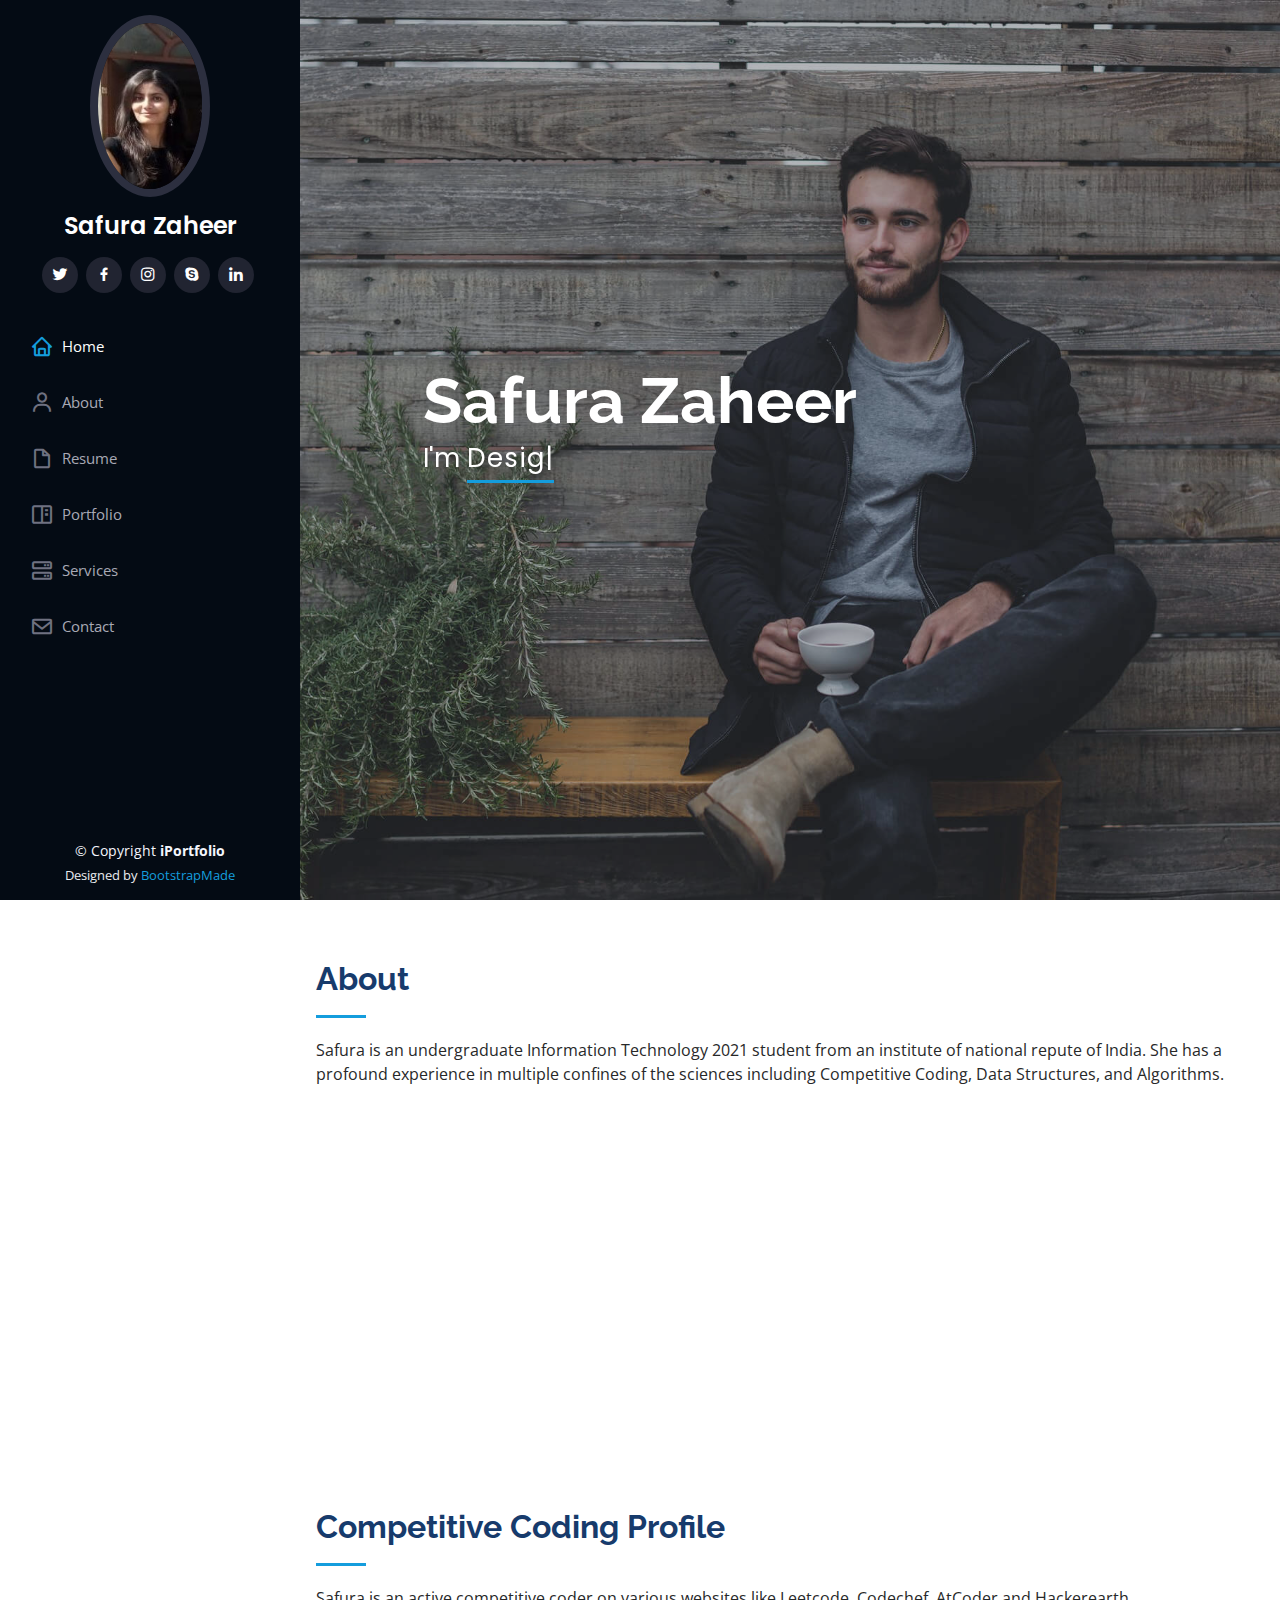
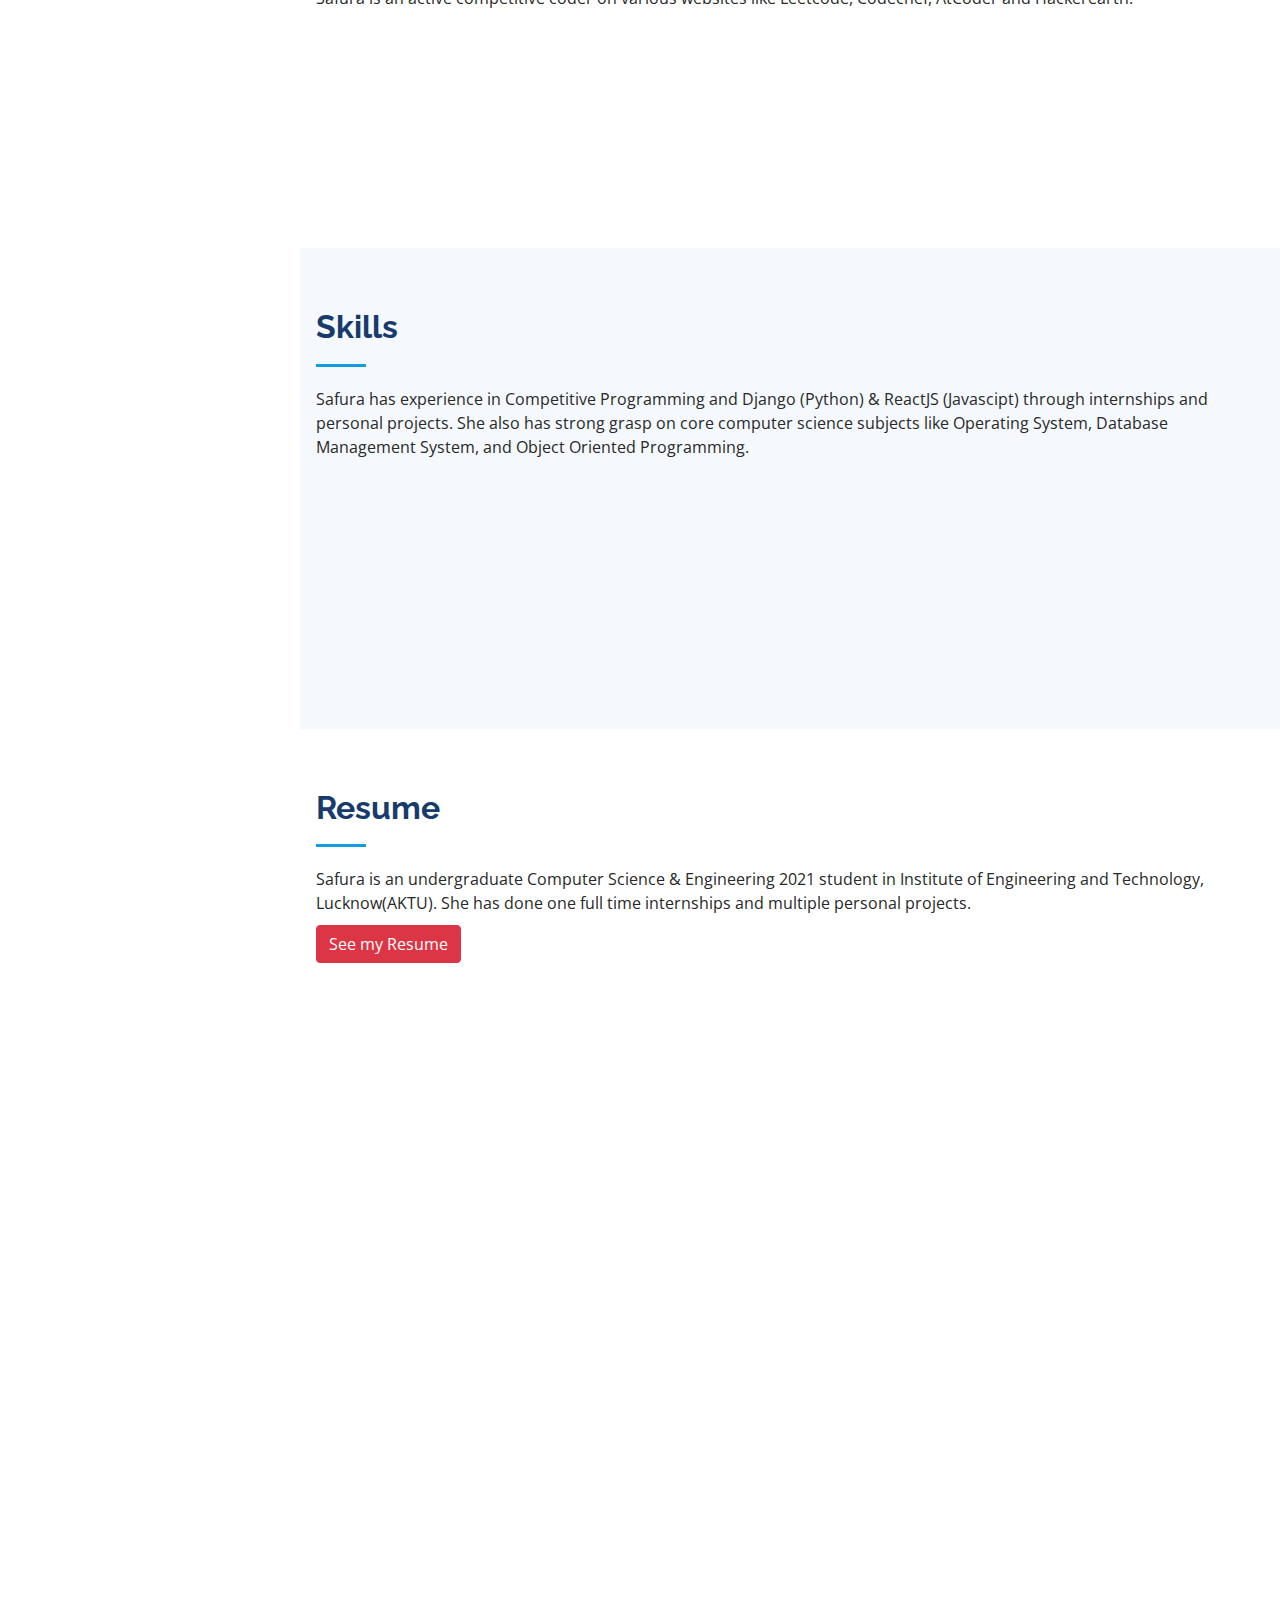
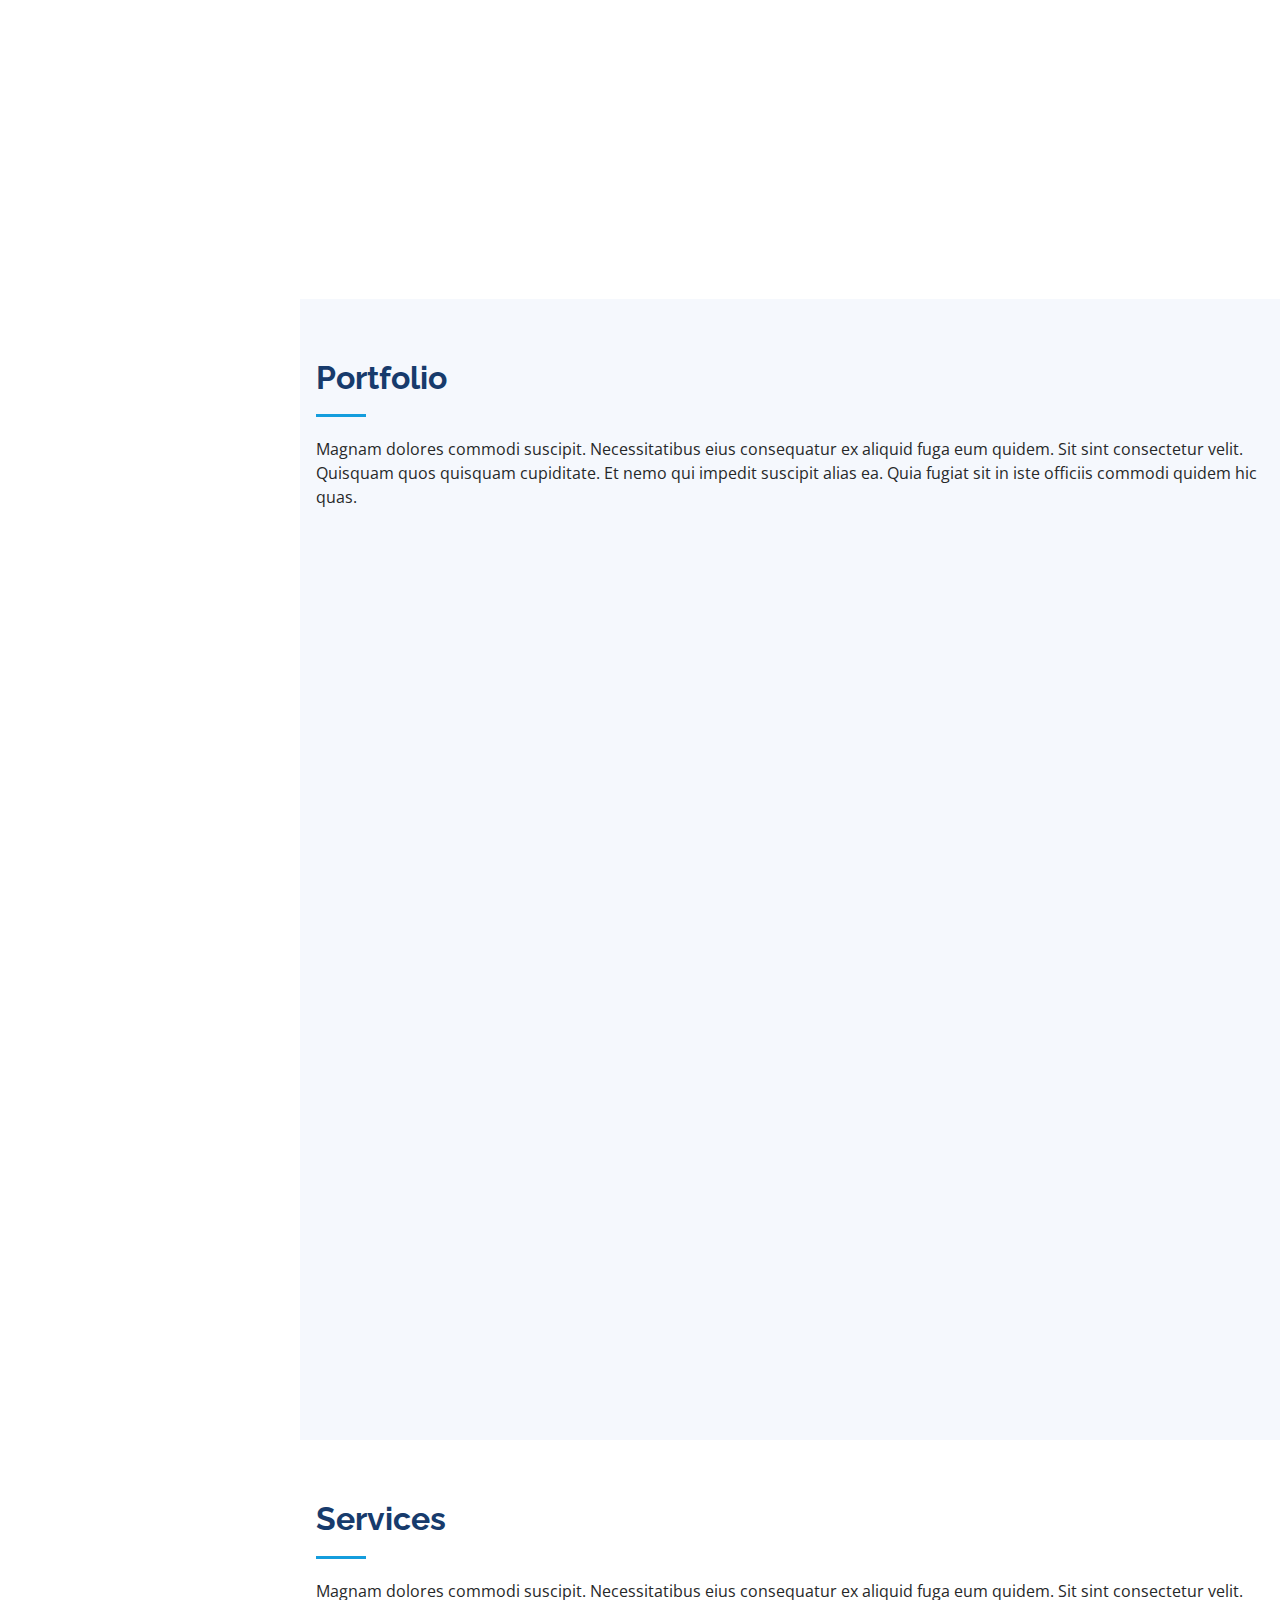
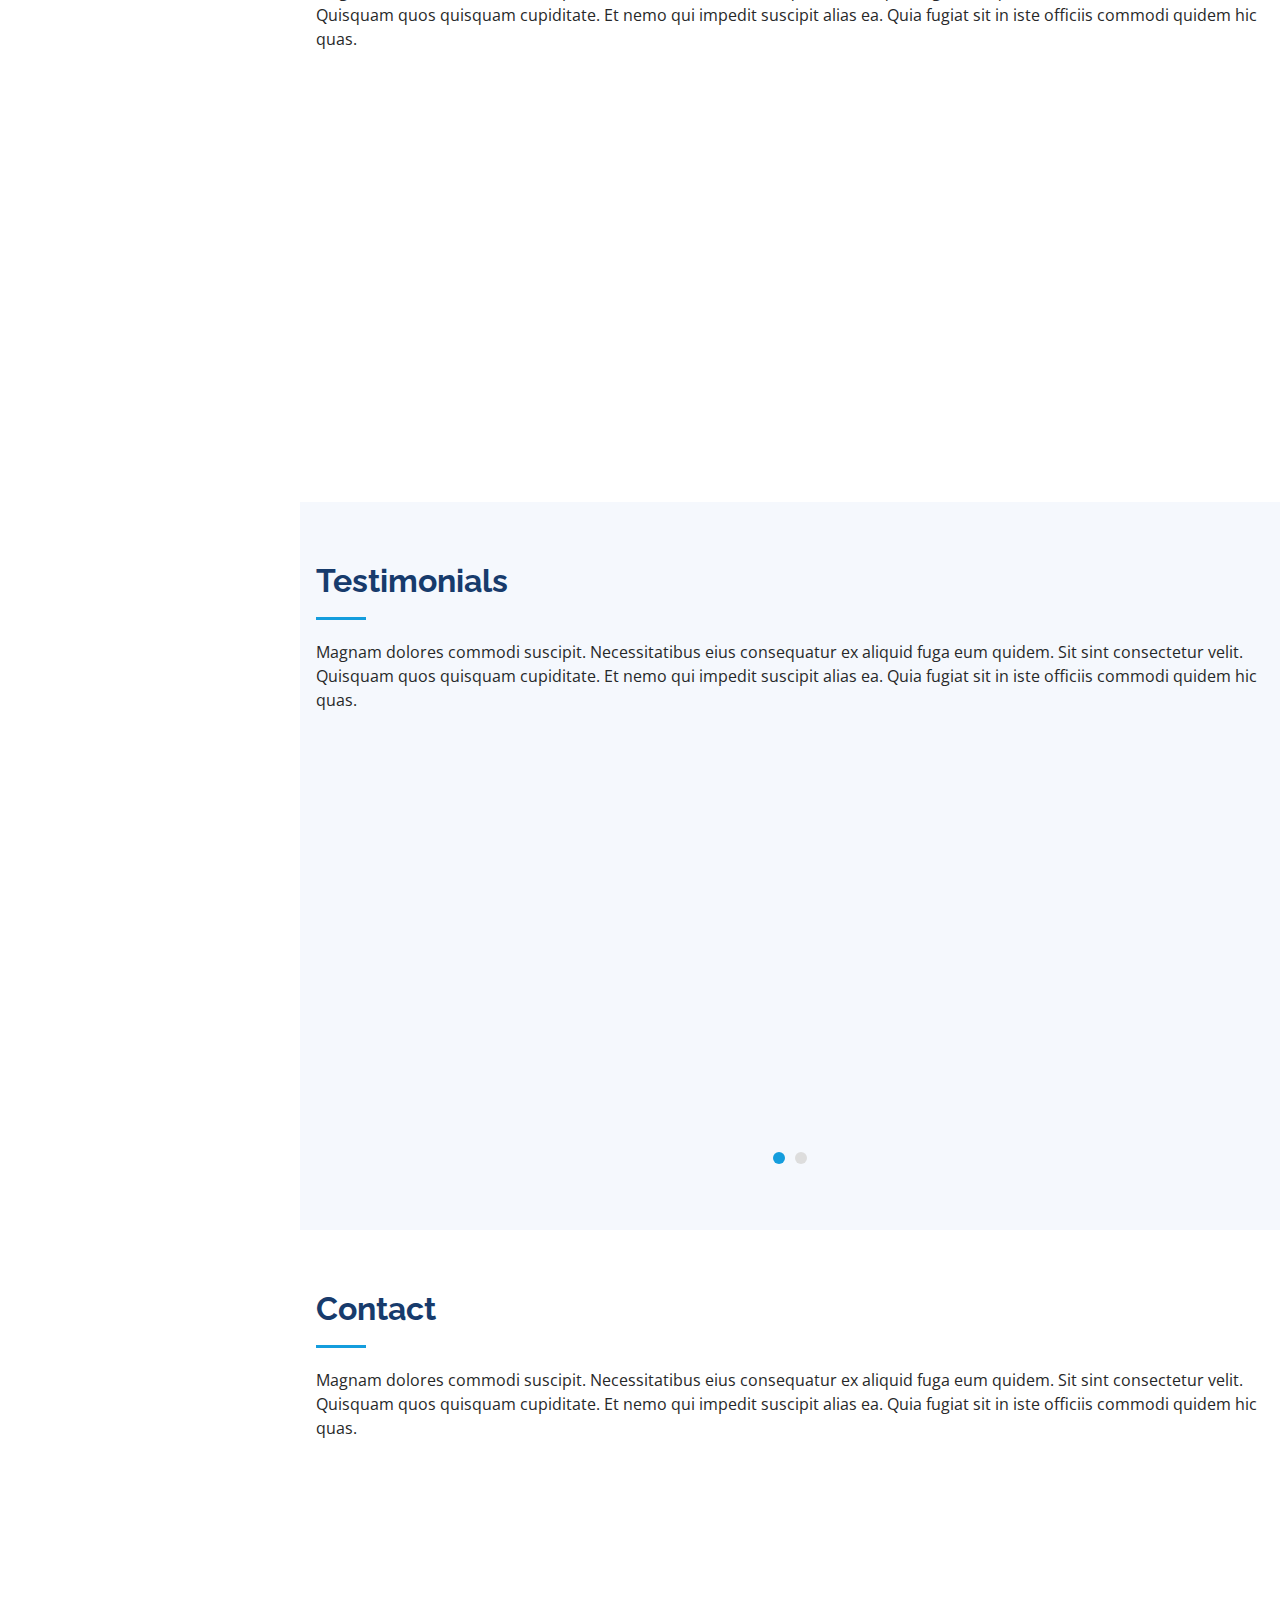
<file: index.html>
<!DOCTYPE html>
<html lang="en">
  <head>
    <meta charset="utf-8" />
    <meta content="width=device-width, initial-scale=1.0" name="viewport" />

    <title>Safura Zaheer</title>
    <meta content="" name="description" />
    <meta content="" name="keywords" />

    <!-- Favicons -->
    <link href="assets/img/favicon.png" rel="icon" />
    <link href="assets/img/apple-touch-icon.png" rel="apple-touch-icon" />

    <!-- Google Fonts -->
    <link
      href="https://fonts.googleapis.com/css?family=Open+Sans:300,300i,400,400i,600,600i,700,700i|Raleway:300,300i,400,400i,500,500i,600,600i,700,700i|Poppins:300,300i,400,400i,500,500i,600,600i,700,700i"
      rel="stylesheet"
    />

    <!-- Vendor CSS Files -->
    <link
      href="assets/vendor/bootstrap/css/bootstrap.min.css"
      rel="stylesheet"
    />
    <link href="assets/vendor/icofont/icofont.min.css" rel="stylesheet" />
    <link href="assets/vendor/boxicons/css/boxicons.min.css" rel="stylesheet" />
    <link href="assets/vendor/venobox/venobox.css" rel="stylesheet" />
    <link
      href="assets/vendor/owl.carousel/assets/owl.carousel.min.css"
      rel="stylesheet"
    />
    <link href="assets/vendor/aos/aos.css" rel="stylesheet" />

    <!-- Template Main CSS File -->
    <link href="assets/css/style.css" rel="stylesheet" />

    <!-- =======================================================
  * Template Name: iPortfolio - v2.0.0
  * Template URL: https://bootstrapmade.com/iportfolio-bootstrap-portfolio-websites-template/
  * Author: BootstrapMade.com
  * License: https://bootstrapmade.com/license/
  ======================================================== -->
  </head>

  <body>
    <!-- ======= Mobile nav toggle button ======= -->
    <button type="button" class="mobile-nav-toggle d-xl-none">
      <i class="icofont-navigation-menu"></i>
    </button>

    <!-- ======= Header ======= -->
    <header id="header">
      <div class="d-flex flex-column">
        <div class="profile">
          <img
            src="assets/img/pic.jpg"
            alt=""
            class="img-fluid rounded-circle"
          />
          <h1 class="text-light"><a href="index.html">Safura Zaheer</a></h1>
          <div class="social-links mt-3 text-center">
            <a href="#" class="twitter"><i class="bx bxl-twitter"></i></a>
            <a href="#" class="facebook"><i class="bx bxl-facebook"></i></a>
            <a href="#" class="instagram"><i class="bx bxl-instagram"></i></a>
            <a href="#" class="google-plus"><i class="bx bxl-skype"></i></a>
            <a href="#" class="linkedin"><i class="bx bxl-linkedin"></i></a>
          </div>
        </div>

        <nav class="nav-menu">
          <ul>
            <li class="active">
              <a href="index.html"
                ><i class="bx bx-home"></i> <span>Home</span></a
              >
            </li>
            <li>
              <a href="#about"><i class="bx bx-user"></i> <span>About</span></a>
            </li>
            <li>
              <a href="#resume"
                ><i class="bx bx-file-blank"></i> <span>Resume</span></a
              >
            </li>
            <li>
              <a href="#portfolio"
                ><i class="bx bx-book-content"></i> Portfolio</a
              >
            </li>
            <li>
              <a href="#services"><i class="bx bx-server"></i> Services</a>
            </li>
            <li>
              <a href="#contact"><i class="bx bx-envelope"></i> Contact</a>
            </li>
          </ul>
        </nav>
        <!-- .nav-menu -->
        <button type="button" class="mobile-nav-toggle d-xl-none">
          <i class="icofont-navigation-menu"></i>
        </button>
      </div>
    </header>
    <!-- End Header -->

    <!-- ======= Hero Section ======= -->
    <section
      id="hero"
      class="d-flex flex-column justify-content-center align-items-center"
    >
      <div class="hero-container" data-aos="fade-in">
        <h1>Safura Zaheer</h1>
        <p>
          I'm
          <span
            class="typed"
            data-typed-items="Designer, Developer, Freelancer, Photographer"
          ></span>
        </p>
      </div>
    </section>
    <!-- End Hero -->

    <main id="main">
      <!-- ======= About Section ======= -->
      <section id="about" class="about">
        <div class="container">
          <div class="section-title">
            <h2>About</h2>
            <p>
              Safura is an undergraduate Information Technology 2021 student
              from an institute of national repute of India. She has a profound
              experience in multiple confines of the sciences including
              Competitive Coding, Data Structures, and Algorithms.
            </p>
          </div>

          <div class="row">
            <div class="col-lg-4" data-aos="fade-right">
              <img src="assets/img/pic.jpg" class="img-fluid" alt="" />
            </div>
            <div class="col-lg-8 pt-4 pt-lg-0 content" data-aos="fade-left">
              <h3>Competitive Programmer & Full Stack Developer</h3>
              <p class="font-italic"></p>
              <div class="row">
                <div class="col-lg-6">
                  <ul>
                    <li>
                      <i class="icofont-rounded-right"></i>
                      <strong>Birthday:</strong> 1 October 1998
                    </li>
                    <li>
                      <i class="icofont-rounded-right"></i>
                      <strong>Website:</strong> safurazaheer.xyz
                    </li>
                    <li>
                      <i class="icofont-rounded-right"></i>
                      <strong>Phone:</strong> (+91)6394972862
                    </li>
                    <li>
                      <i class="icofont-rounded-right"></i>
                      <strong>City:</strong> City : Lucknow, India
                    </li>
                  </ul>
                </div>
                <div class="col-lg-6">
                  <ul>
                    <li>
                      <i class="icofont-rounded-right"></i>
                      <strong>Age:</strong> 21
                    </li>
                    <li>
                      <i class="icofont-rounded-right"></i>
                      <strong>Degree:</strong> Bachelors
                    </li>
                    <li>
                      <i class="icofont-rounded-right"></i>
                      <strong>Email:</strong> safurazaheer@gmail.com
                    </li>
                    <li>
                      <i class="icofont-rounded-right"></i>
                      <strong>Freelance:</strong> Available
                    </li>
                  </ul>
                </div>
              </div>
              <p>
                Safura has been programming extensively in C++ & Python at
                industry levels and have worked on Django, REST API, Python, and
                Scraping. She has done one full-time highly impactful
                internships supporting the same.
              </p>
            </div>
          </div>
        </div>
      </section>
      <!-- End About Section -->

      <!-- ======= Facts Section ======= -->
      <section id="facts" class="facts">
        <div class="container">
          <div class="section-title">
            <h2>Competitive Coding Profile</h2>
            <p>
              Safura is an active competitive coder on various websites like
              Leetcode, Codechef, AtCoder and Hackerearth.
            </p>
          </div>

          <div class="row no-gutters">
            <div
              class="col-lg-3 col-md-6 d-md-flex align-items-md-stretch"
              data-aos="fade-up"
            >
              <div class="count-box">
                <i class="icofont-simple-smile"></i>
                <span data-toggle="counter-up">1698</span>
                <p><strong>Max Rating</strong><a href="">Visit Profile</a></p>
              </div>
            </div>

            <div
              class="col-lg-3 col-md-6 d-md-flex align-items-md-stretch"
              data-aos="fade-up"
              data-aos-delay="100"
            >
              <div class="count-box">
                <i class="icofont-document-folder"></i>
                <span data-toggle="counter-up">1545</span>
                <p><strong>Max Rating</strong><a href="">Visit Profile</a></p>
              </div>
            </div>
          </div>
        </div>
      </section>
      <!-- End Facts Section -->

      <!-- ======= Skills Section ======= -->
      <section id="skills" class="skills section-bg">
        <div class="container">
          <div class="section-title">
            <h2>Skills</h2>
            <p>
              Safura has experience in Competitive Programming and Django
              (Python) & ReactJS (Javascipt) through internships and personal
              projects. She also has strong grasp on core computer science
              subjects like Operating System, Database Management System, and
              Object Oriented Programming.
            </p>
          </div>

          <div class="row skills-content">
            <div class="col-lg-6" data-aos="fade-up">
              <div class="progress">
                <span class="skill"
                  >Data Structures and Algorithms<i class="val">90%</i></span
                >
                <div class="progress-bar-wrap">
                  <div
                    class="progress-bar"
                    role="progressbar"
                    aria-valuenow="100"
                    aria-valuemin="0"
                    aria-valuemax="100"
                  ></div>
                </div>
              </div>

              <div class="progress">
                <span class="skill">C++ <i class="val">90%</i></span>
                <div class="progress-bar-wrap">
                  <div
                    class="progress-bar"
                    role="progressbar"
                    aria-valuenow="90"
                    aria-valuemin="0"
                    aria-valuemax="100"
                  ></div>
                </div>
              </div>

              <div class="progress">
                <span class="skill">Django <i class="val">50%</i></span>
                <div class="progress-bar-wrap">
                  <div
                    class="progress-bar"
                    role="progressbar"
                    aria-valuenow="75"
                    aria-valuemin="0"
                    aria-valuemax="100"
                  ></div>
                </div>
              </div>
            </div>

            <div class="col-lg-6" data-aos="fade-up" data-aos-delay="100">
              <div class="progress">
                <span class="skill"
                  >Web Scraping and Crawling <i class="val">40%</i></span
                >
                <div class="progress-bar-wrap">
                  <div
                    class="progress-bar"
                    role="progressbar"
                    aria-valuenow="80"
                    aria-valuemin="0"
                    aria-valuemax="100"
                  ></div>
                </div>
              </div>

              <div class="progress">
                <span class="skill">Git <i class="val">30%</i></span>
                <div class="progress-bar-wrap">
                  <div
                    class="progress-bar"
                    role="progressbar"
                    aria-valuenow="90"
                    aria-valuemin="0"
                    aria-valuemax="100"
                  ></div>
                </div>
              </div>

              <div class="progress">
                <span class="skill">Node js<i class="val">10%</i></span>
                <div class="progress-bar-wrap">
                  <div
                    class="progress-bar"
                    role="progressbar"
                    aria-valuenow="55"
                    aria-valuemin="0"
                    aria-valuemax="100"
                  ></div>
                </div>
              </div>
            </div>
          </div>
        </div>
      </section>
      <!-- End Skills Section -->

      <!-- ======= Resume Section ======= -->
      <section id="resume" class="resume">
        <div class="container">
          <div class="section-title">
            <h2>Resume</h2>
            <p>
              Safura is an undergraduate Computer Science & Engineering 2021
              student in Institute of Engineering and Technology, Lucknow(AKTU).
              She has done one full time internships and multiple personal
              projects.
            </p><p>
              <a class="btn btn-danger" href="cv.pdf" role="button" target="_blank" style="margin-right:10%;margin-top: 10px;">See my Resume</a>
            </p>

          </div>

          <div class="row">
            <div class="col-lg-6" data-aos="fade-up">
              <h3 class="resume-title">Sumary</h3>
              <div class="resume-item pb-0">
                <h4>Safura Zaheer</h4>
                <p>
                  <em
                    >Innovative and deadline-driven Graphic Designer with 3+
                    years of experience designing and developing user-centered
                    digital/print marketing material from initial concept to
                    final, polished deliverable.</em
                  >
                </p>
                <ul>
                  <li>Portland par 127,Orlando, FL</li>
                  <li>(123) 456-7891</li>
                  <li>alice.barkley@example.com</li>
                </ul>
              </div>

              <h3 class="resume-title">Education</h3>
              <div class="resume-item">
                <h4>Master of Fine Arts &amp; Graphic Design</h4>
                <h5>2015 - 2016</h5>
                <p><em>Rochester Institute of Technology, Rochester, NY</em></p>
                <p>
                  Qui deserunt veniam. Et sed aliquam labore tempore sed
                  quisquam iusto autem sit. Ea vero voluptatum qui ut
                  dignissimos deleniti nerada porti sand markend
                </p>
              </div>
              <div class="resume-item">
                <h4>Bachelor of Fine Arts &amp; Graphic Design</h4>
                <h5>2010 - 2014</h5>
                <p><em>Rochester Institute of Technology, Rochester, NY</em></p>
                <p>
                  Quia nobis sequi est occaecati aut. Repudiandae et iusto quae
                  reiciendis et quis Eius vel ratione eius unde vitae rerum
                  voluptates asperiores voluptatem Earum molestiae consequatur
                  neque etlon sader mart dila
                </p>
              </div>
            </div>
            <div class="col-lg-6" data-aos="fade-up" data-aos-delay="100">
              <h3 class="resume-title">Professional Experience</h3>
              <div class="resume-item">
                <h4>Senior graphic design specialist</h4>
                <h5>2019 - Present</h5>
                <p><em>Experion, New York, NY </em></p>
                <ul>
                  <li>
                    Lead in the design, development, and implementation of the
                    graphic, layout, and production communication materials
                  </li>
                  <li>
                    Delegate tasks to the 7 members of the design team and
                    provide counsel on all aspects of the project.
                  </li>
                  <li>
                    Supervise the assessment of all graphic materials in order
                    to ensure quality and accuracy of the design
                  </li>
                  <li>
                    Oversee the efficient use of production project budgets
                    ranging from $2,000 - $25,000
                  </li>
                </ul>
              </div>
              <div class="resume-item">
                <h4>Graphic design specialist</h4>
                <h5>2017 - 2018</h5>
                <p><em>Stepping Stone Advertising, New York, NY</em></p>
                <ul>
                  <li>
                    Developed numerous marketing programs (logos,
                    brochures,infographics, presentations, and advertisements).
                  </li>
                  <li>
                    Managed up to 5 projects or tasks at a given time while
                    under pressure
                  </li>
                  <li>
                    Recommended and consulted with clients on the most
                    appropriate graphic design
                  </li>
                  <li>
                    Created 4+ design presentations and proposals a month for
                    clients and account managers
                  </li>
                </ul>
              </div>
            </div>
          </div>
        </div>
      </section>
      <!-- End Resume Section -->

      <!-- ======= Portfolio Section ======= -->
      <section id="portfolio" class="portfolio section-bg">
        <div class="container">
          <div class="section-title">
            <h2>Portfolio</h2>
            <p>
              Magnam dolores commodi suscipit. Necessitatibus eius consequatur
              ex aliquid fuga eum quidem. Sit sint consectetur velit. Quisquam
              quos quisquam cupiditate. Et nemo qui impedit suscipit alias ea.
              Quia fugiat sit in iste officiis commodi quidem hic quas.
            </p>
          </div>

          <div class="row" data-aos="fade-up">
            <div class="col-lg-12 d-flex justify-content-center">
              <ul id="portfolio-flters">
                <li data-filter="*" class="filter-active">All</li>
                <li data-filter=".filter-app">App</li>
                <li data-filter=".filter-card">Card</li>
                <li data-filter=".filter-web">Web</li>
              </ul>
            </div>
          </div>

          <div
            class="row portfolio-container"
            data-aos="fade-up"
            data-aos-delay="100"
          >
            <div class="col-lg-4 col-md-6 portfolio-item filter-app">
              <div class="portfolio-wrap">
                <img
                  src="assets/img/portfolio/portfolio-1.jpg"
                  class="img-fluid"
                  alt=""
                />
                <div class="portfolio-links">
                  <a
                    href="assets/img/portfolio/portfolio-1.jpg"
                    data-gall="portfolioGallery"
                    class="venobox"
                    title="App 1"
                    ><i class="bx bx-plus"></i
                  ></a>
                  <a href="portfolio-details.html" title="More Details"
                    ><i class="bx bx-link"></i
                  ></a>
                </div>
              </div>
            </div>

            <div class="col-lg-4 col-md-6 portfolio-item filter-web">
              <div class="portfolio-wrap">
                <img
                  src="assets/img/portfolio/portfolio-2.jpg"
                  class="img-fluid"
                  alt=""
                />
                <div class="portfolio-links">
                  <a
                    href="assets/img/portfolio/portfolio-2.jpg"
                    data-gall="portfolioGallery"
                    class="venobox"
                    title="Web 3"
                    ><i class="bx bx-plus"></i
                  ></a>
                  <a href="portfolio-details.html" title="More Details"
                    ><i class="bx bx-link"></i
                  ></a>
                </div>
              </div>
            </div>

            <div class="col-lg-4 col-md-6 portfolio-item filter-app">
              <div class="portfolio-wrap">
                <img
                  src="assets/img/portfolio/portfolio-3.jpg"
                  class="img-fluid"
                  alt=""
                />
                <div class="portfolio-links">
                  <a
                    href="assets/img/portfolio/portfolio-3.jpg"
                    data-gall="portfolioGallery"
                    class="venobox"
                    title="App 2"
                    ><i class="bx bx-plus"></i
                  ></a>
                  <a href="portfolio-details.html" title="More Details"
                    ><i class="bx bx-link"></i
                  ></a>
                </div>
              </div>
            </div>

            <div class="col-lg-4 col-md-6 portfolio-item filter-card">
              <div class="portfolio-wrap">
                <img
                  src="assets/img/portfolio/portfolio-4.jpg"
                  class="img-fluid"
                  alt=""
                />
                <div class="portfolio-links">
                  <a
                    href="assets/img/portfolio/portfolio-4.jpg"
                    data-gall="portfolioGallery"
                    class="venobox"
                    title="Card 2"
                    ><i class="bx bx-plus"></i
                  ></a>
                  <a href="portfolio-details.html" title="More Details"
                    ><i class="bx bx-link"></i
                  ></a>
                </div>
              </div>
            </div>

            <div class="col-lg-4 col-md-6 portfolio-item filter-web">
              <div class="portfolio-wrap">
                <img
                  src="assets/img/portfolio/portfolio-5.jpg"
                  class="img-fluid"
                  alt=""
                />
                <div class="portfolio-links">
                  <a
                    href="assets/img/portfolio/portfolio-5.jpg"
                    data-gall="portfolioGallery"
                    class="venobox"
                    title="Web 2"
                    ><i class="bx bx-plus"></i
                  ></a>
                  <a href="portfolio-details.html" title="More Details"
                    ><i class="bx bx-link"></i
                  ></a>
                </div>
              </div>
            </div>

            <div class="col-lg-4 col-md-6 portfolio-item filter-app">
              <div class="portfolio-wrap">
                <img
                  src="assets/img/portfolio/portfolio-6.jpg"
                  class="img-fluid"
                  alt=""
                />
                <div class="portfolio-links">
                  <a
                    href="assets/img/portfolio/portfolio-6.jpg"
                    data-gall="portfolioGallery"
                    class="venobox"
                    title="App 3"
                    ><i class="bx bx-plus"></i
                  ></a>
                  <a href="portfolio-details.html" title="More Details"
                    ><i class="bx bx-link"></i
                  ></a>
                </div>
              </div>
            </div>

            <div class="col-lg-4 col-md-6 portfolio-item filter-card">
              <div class="portfolio-wrap">
                <img
                  src="assets/img/portfolio/portfolio-7.jpg"
                  class="img-fluid"
                  alt=""
                />
                <div class="portfolio-links">
                  <a
                    href="assets/img/portfolio/portfolio-7.jpg"
                    data-gall="portfolioGallery"
                    class="venobox"
                    title="Card 1"
                    ><i class="bx bx-plus"></i
                  ></a>
                  <a href="portfolio-details.html" title="More Details"
                    ><i class="bx bx-link"></i
                  ></a>
                </div>
              </div>
            </div>

            <div class="col-lg-4 col-md-6 portfolio-item filter-card">
              <div class="portfolio-wrap">
                <img
                  src="assets/img/portfolio/portfolio-8.jpg"
                  class="img-fluid"
                  alt=""
                />
                <div class="portfolio-links">
                  <a
                    href="assets/img/portfolio/portfolio-8.jpg"
                    data-gall="portfolioGallery"
                    class="venobox"
                    title="Card 3"
                    ><i class="bx bx-plus"></i
                  ></a>
                  <a href="portfolio-details.html" title="More Details"
                    ><i class="bx bx-link"></i
                  ></a>
                </div>
              </div>
            </div>

            <div class="col-lg-4 col-md-6 portfolio-item filter-web">
              <div class="portfolio-wrap">
                <img
                  src="assets/img/portfolio/portfolio-9.jpg"
                  class="img-fluid"
                  alt=""
                />
                <div class="portfolio-links">
                  <a
                    href="assets/img/portfolio/portfolio-9.jpg"
                    data-gall="portfolioGallery"
                    class="venobox"
                    title="Web 3"
                    ><i class="bx bx-plus"></i
                  ></a>
                  <a href="portfolio-details.html" title="More Details"
                    ><i class="bx bx-link"></i
                  ></a>
                </div>
              </div>
            </div>
          </div>
        </div>
      </section>
      <!-- End Portfolio Section -->

      <!-- ======= Services Section ======= -->
      <section id="services" class="services">
        <div class="container">
          <div class="section-title">
            <h2>Services</h2>
            <p>
              Magnam dolores commodi suscipit. Necessitatibus eius consequatur
              ex aliquid fuga eum quidem. Sit sint consectetur velit. Quisquam
              quos quisquam cupiditate. Et nemo qui impedit suscipit alias ea.
              Quia fugiat sit in iste officiis commodi quidem hic quas.
            </p>
          </div>

          <div class="row">
            <div class="col-lg-4 col-md-6 icon-box" data-aos="fade-up">
              <div class="icon"><i class="icofont-computer"></i></div>
              <h4 class="title"><a href="">Lorem Ipsum</a></h4>
              <p class="description">
                Voluptatum deleniti atque corrupti quos dolores et quas
                molestias excepturi sint occaecati cupiditate non provident
              </p>
            </div>
            <div
              class="col-lg-4 col-md-6 icon-box"
              data-aos="fade-up"
              data-aos-delay="100"
            >
              <div class="icon"><i class="icofont-chart-bar-graph"></i></div>
              <h4 class="title"><a href="">Dolor Sitema</a></h4>
              <p class="description">
                Minim veniam, quis nostrud exercitation ullamco laboris nisi ut
                aliquip ex ea commodo consequat tarad limino ata
              </p>
            </div>
            <div
              class="col-lg-4 col-md-6 icon-box"
              data-aos="fade-up"
              data-aos-delay="200"
            >
              <div class="icon"><i class="icofont-earth"></i></div>
              <h4 class="title"><a href="">Sed ut perspiciatis</a></h4>
              <p class="description">
                Duis aute irure dolor in reprehenderit in voluptate velit esse
                cillum dolore eu fugiat nulla pariatur
              </p>
            </div>
            <div
              class="col-lg-4 col-md-6 icon-box"
              data-aos="fade-up"
              data-aos-delay="300"
            >
              <div class="icon"><i class="icofont-image"></i></div>
              <h4 class="title"><a href="">Magni Dolores</a></h4>
              <p class="description">
                Excepteur sint occaecat cupidatat non proident, sunt in culpa
                qui officia deserunt mollit anim id est laborum
              </p>
            </div>
            <div
              class="col-lg-4 col-md-6 icon-box"
              data-aos="fade-up"
              data-aos-delay="400"
            >
              <div class="icon"><i class="icofont-settings"></i></div>
              <h4 class="title"><a href="">Nemo Enim</a></h4>
              <p class="description">
                At vero eos et accusamus et iusto odio dignissimos ducimus qui
                blanditiis praesentium voluptatum deleniti atque
              </p>
            </div>
            <div
              class="col-lg-4 col-md-6 icon-box"
              data-aos="fade-up"
              data-aos-delay="500"
            >
              <div class="icon"><i class="icofont-tasks-alt"></i></div>
              <h4 class="title"><a href="">Eiusmod Tempor</a></h4>
              <p class="description">
                Et harum quidem rerum facilis est et expedita distinctio. Nam
                libero tempore, cum soluta nobis est eligendi
              </p>
            </div>
          </div>
        </div>
      </section>
      <!-- End Services Section -->

      <!-- ======= Testimonials Section ======= -->
      <section id="testimonials" class="testimonials section-bg">
        <div class="container">
          <div class="section-title">
            <h2>Testimonials</h2>
            <p>
              Magnam dolores commodi suscipit. Necessitatibus eius consequatur
              ex aliquid fuga eum quidem. Sit sint consectetur velit. Quisquam
              quos quisquam cupiditate. Et nemo qui impedit suscipit alias ea.
              Quia fugiat sit in iste officiis commodi quidem hic quas.
            </p>
          </div>

          <div class="owl-carousel testimonials-carousel">
            <div class="testimonial-item" data-aos="fade-up">
              <p>
                <i class="bx bxs-quote-alt-left quote-icon-left"></i>
                Proin iaculis purus consequat sem cure digni ssim donec
                porttitora entum suscipit rhoncus. Accusantium quam, ultricies
                eget id, aliquam eget nibh et. Maecen aliquam, risus at semper.
                <i class="bx bxs-quote-alt-right quote-icon-right"></i>
              </p>
              <img
                src="assets/img/testimonials/testimonials-1.jpg"
                class="testimonial-img"
                alt=""
              />
              <h3>Saul Goodman</h3>
              <h4>Ceo &amp; Founder</h4>
            </div>

            <div
              class="testimonial-item"
              data-aos="fade-up"
              data-aos-delay="100"
            >
              <p>
                <i class="bx bxs-quote-alt-left quote-icon-left"></i>
                Export tempor illum tamen malis malis eram quae irure esse
                labore quem cillum quid cillum eram malis quorum velit fore eram
                velit sunt aliqua noster fugiat irure amet legam anim culpa.
                <i class="bx bxs-quote-alt-right quote-icon-right"></i>
              </p>
              <img
                src="assets/img/testimonials/testimonials-2.jpg"
                class="testimonial-img"
                alt=""
              />
              <h3>Sara Wilsson</h3>
              <h4>Designer</h4>
            </div>

            <div
              class="testimonial-item"
              data-aos="fade-up"
              data-aos-delay="200"
            >
              <p>
                <i class="bx bxs-quote-alt-left quote-icon-left"></i>
                Enim nisi quem export duis labore cillum quae magna enim sint
                quorum nulla quem veniam duis minim tempor labore quem eram duis
                noster aute amet eram fore quis sint minim.
                <i class="bx bxs-quote-alt-right quote-icon-right"></i>
              </p>
              <img
                src="assets/img/testimonials/testimonials-3.jpg"
                class="testimonial-img"
                alt=""
              />
              <h3>Jena Karlis</h3>
              <h4>Store Owner</h4>
            </div>

            <div
              class="testimonial-item"
              data-aos="fade-up"
              data-aos-delay="300"
            >
              <p>
                <i class="bx bxs-quote-alt-left quote-icon-left"></i>
                Fugiat enim eram quae cillum dolore dolor amet nulla culpa
                multos export minim fugiat minim velit minim dolor enim duis
                veniam ipsum anim magna sunt elit fore quem dolore labore illum
                veniam.
                <i class="bx bxs-quote-alt-right quote-icon-right"></i>
              </p>
              <img
                src="assets/img/testimonials/testimonials-4.jpg"
                class="testimonial-img"
                alt=""
              />
              <h3>Matt Brandon</h3>
              <h4>Freelancer</h4>
            </div>

            <div
              class="testimonial-item"
              data-aos="fade-up"
              data-aos-delay="400"
            >
              <p>
                <i class="bx bxs-quote-alt-left quote-icon-left"></i>
                Quis quorum aliqua sint quem legam fore sunt eram irure aliqua
                veniam tempor noster veniam enim culpa labore duis sunt culpa
                nulla illum cillum fugiat legam esse veniam culpa fore nisi
                cillum quid.
                <i class="bx bxs-quote-alt-right quote-icon-right"></i>
              </p>
              <img
                src="assets/img/testimonials/testimonials-5.jpg"
                class="testimonial-img"
                alt=""
              />
              <h3>John Larson</h3>
              <h4>Entrepreneur</h4>
            </div>
          </div>
        </div>
      </section>
      <!-- End Testimonials Section -->

      <!-- ======= Contact Section ======= -->
      <section id="contact" class="contact">
        <div class="container">
          <div class="section-title">
            <h2>Contact</h2>
            <p>
              Magnam dolores commodi suscipit. Necessitatibus eius consequatur
              ex aliquid fuga eum quidem. Sit sint consectetur velit. Quisquam
              quos quisquam cupiditate. Et nemo qui impedit suscipit alias ea.
              Quia fugiat sit in iste officiis commodi quidem hic quas.
            </p>
          </div>

          <div class="row" data-aos="fade-in">
            <div class="col-lg-5 d-flex align-items-stretch">
              <div class="info">
                <div class="address">
                  <i class="icofont-google-map"></i>
                  <h4>Location:</h4>
                  <p>A108 Adam Street, New York, NY 535022</p>
                </div>

                <div class="email">
                  <i class="icofont-envelope"></i>
                  <h4>Email:</h4>
                  <p>info@example.com</p>
                </div>

                <div class="phone">
                  <i class="icofont-phone"></i>
                  <h4>Call:</h4>
                  <p>+1 5589 55488 55s</p>
                </div>

                <iframe
                  src="https://www.google.com/maps/embed?pb=!1m14!1m8!1m3!1d12097.433213460943!2d-74.0062269!3d40.7101282!3m2!1i1024!2i768!4f13.1!3m3!1m2!1s0x0%3A0xb89d1fe6bc499443!2sDowntown+Conference+Center!5e0!3m2!1smk!2sbg!4v1539943755621"
                  frameborder="0"
                  style="border: 0; width: 100%; height: 290px"
                  allowfullscreen
                ></iframe>
              </div>
            </div>

            <div class="col-lg-7 mt-5 mt-lg-0 d-flex align-items-stretch">
              <form
                action="forms/contact.php"
                method="post"
                role="form"
                class="php-email-form"
              >
                <div class="row">
                  <div class="form-group col-md-6">
                    <label for="name">Your Name</label>
                    <input
                      type="text"
                      name="name"
                      class="form-control"
                      id="name"
                      data-rule="minlen:4"
                      data-msg="Please enter at least 4 chars"
                    />
                    <div class="validate"></div>
                  </div>
                  <div class="form-group col-md-6">
                    <label for="name">Your Email</label>
                    <input
                      type="email"
                      class="form-control"
                      name="email"
                      id="email"
                      data-rule="email"
                      data-msg="Please enter a valid email"
                    />
                    <div class="validate"></div>
                  </div>
                </div>
                <div class="form-group">
                  <label for="name">Subject</label>
                  <input
                    type="text"
                    class="form-control"
                    name="subject"
                    id="subject"
                    data-rule="minlen:4"
                    data-msg="Please enter at least 8 chars of subject"
                  />
                  <div class="validate"></div>
                </div>
                <div class="form-group">
                  <label for="name">Message</label>
                  <textarea
                    class="form-control"
                    name="message"
                    rows="10"
                    data-rule="required"
                    data-msg="Please write something for us"
                  ></textarea>
                  <div class="validate"></div>
                </div>
                <div class="mb-3">
                  <div class="loading">Loading</div>
                  <div class="error-message"></div>
                  <div class="sent-message">
                    Your message has been sent. Thank you!
                  </div>
                </div>
                <div class="text-center">
                  <button type="submit">Send Message</button>
                </div>
              </form>
            </div>
          </div>
        </div>
      </section>
      <!-- End Contact Section -->
    </main>
    <!-- End #main -->

    <!-- ======= Footer ======= -->
    <footer id="footer">
      <div class="container">
        <div class="copyright">
          &copy; Copyright <strong><span>iPortfolio</span></strong>
        </div>
        <div class="credits">
          <!-- All the links in the footer should remain intact. -->
          <!-- You can delete the links only if you purchased the pro version. -->
          <!-- Licensing information: https://bootstrapmade.com/license/ -->
          <!-- Purchase the pro version with working PHP/AJAX contact form: https://bootstrapmade.com/iportfolio-bootstrap-portfolio-websites-template/ -->
          Designed by <a href="https://bootstrapmade.com/">BootstrapMade</a>
        </div>
      </div>
    </footer>
    <!-- End  Footer -->

    <a href="#" class="back-to-top"><i class="icofont-simple-up"></i></a>

    <!-- Vendor JS Files -->
    <script src="assets/vendor/jquery/jquery.min.js"></script>
    <script src="assets/vendor/bootstrap/js/bootstrap.bundle.min.js"></script>
    <script src="assets/vendor/jquery.easing/jquery.easing.min.js"></script>
    <script src="assets/vendor/php-email-form/validate.js"></script>
    <script src="assets/vendor/waypoints/jquery.waypoints.min.js"></script>
    <script src="assets/vendor/counterup/counterup.min.js"></script>
    <script src="assets/vendor/isotope-layout/isotope.pkgd.min.js"></script>
    <script src="assets/vendor/venobox/venobox.min.js"></script>
    <script src="assets/vendor/owl.carousel/owl.carousel.min.js"></script>
    <script src="assets/vendor/typed.js/typed.min.js"></script>
    <script src="assets/vendor/aos/aos.js"></script>

    <!-- Template Main JS File -->
    <script src="assets/js/main.js"></script>
  </body>
</html>
</file>
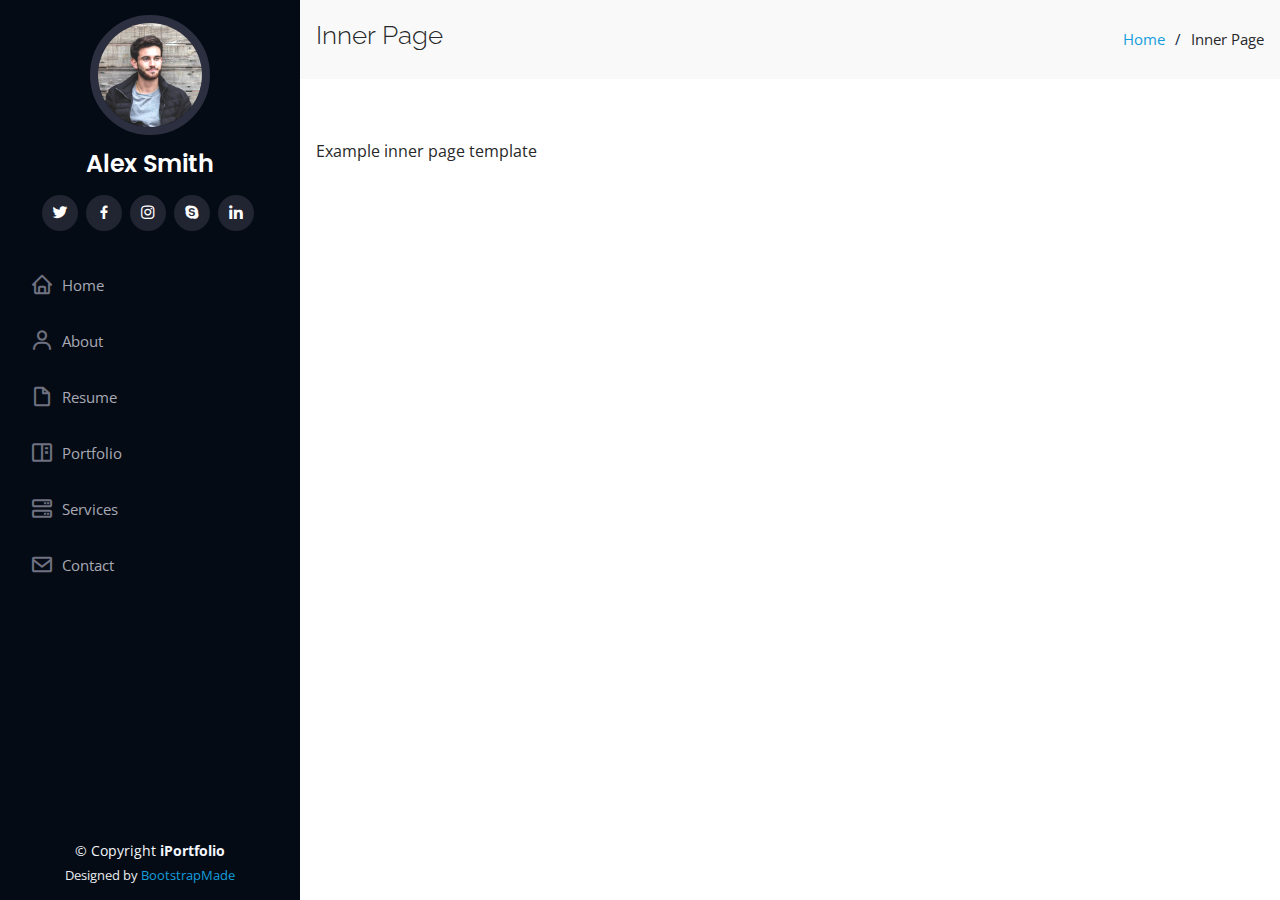
<file: inner-page.html>
<!DOCTYPE html>
<html lang="en">

<head>
  <meta charset="utf-8">
  <meta content="width=device-width, initial-scale=1.0" name="viewport">

  <title>Inner Page - iPortfolio Bootstrap Template</title>
  <meta content="" name="description">
  <meta content="" name="keywords">

  <!-- Favicons -->
  <link href="assets/img/favicon.png" rel="icon">
  <link href="assets/img/apple-touch-icon.png" rel="apple-touch-icon">

  <!-- Google Fonts -->
  <link href="https://fonts.googleapis.com/css?family=Open+Sans:300,300i,400,400i,600,600i,700,700i|Raleway:300,300i,400,400i,500,500i,600,600i,700,700i|Poppins:300,300i,400,400i,500,500i,600,600i,700,700i" rel="stylesheet">

  <!-- Vendor CSS Files -->
  <link href="assets/vendor/bootstrap/css/bootstrap.min.css" rel="stylesheet">
  <link href="assets/vendor/icofont/icofont.min.css" rel="stylesheet">
  <link href="assets/vendor/boxicons/css/boxicons.min.css" rel="stylesheet">
  <link href="assets/vendor/venobox/venobox.css" rel="stylesheet">
  <link href="assets/vendor/owl.carousel/assets/owl.carousel.min.css" rel="stylesheet">
  <link href="assets/vendor/aos/aos.css" rel="stylesheet">

  <!-- Template Main CSS File -->
  <link href="assets/css/style.css" rel="stylesheet">

  <!-- =======================================================
  * Template Name: iPortfolio - v2.0.0
  * Template URL: https://bootstrapmade.com/iportfolio-bootstrap-portfolio-websites-template/
  * Author: BootstrapMade.com
  * License: https://bootstrapmade.com/license/
  ======================================================== -->
</head>

<body>

  <!-- ======= Mobile nav toggle button ======= -->
  <button type="button" class="mobile-nav-toggle d-xl-none"><i class="icofont-navigation-menu"></i></button>

  <!-- ======= Header ======= -->
  <header id="header">
    <div class="d-flex flex-column">

      <div class="profile">
        <img src="assets/img/profile-img.jpg" alt="" class="img-fluid rounded-circle">
        <h1 class="text-light"><a href="index.html">Alex Smith</a></h1>
        <div class="social-links mt-3 text-center">
          <a href="#" class="twitter"><i class="bx bxl-twitter"></i></a>
          <a href="#" class="facebook"><i class="bx bxl-facebook"></i></a>
          <a href="#" class="instagram"><i class="bx bxl-instagram"></i></a>
          <a href="#" class="google-plus"><i class="bx bxl-skype"></i></a>
          <a href="#" class="linkedin"><i class="bx bxl-linkedin"></i></a>
        </div>
      </div>

      <nav class="nav-menu">
        <ul>
          <li><a href="index.html"><i class="bx bx-home"></i> <span>Home</span></a></li>
          <li><a href="#about"><i class="bx bx-user"></i> <span>About</span></a></li>
          <li><a href="#resume"><i class="bx bx-file-blank"></i> <span>Resume</span></a></li>
          <li><a href="#portfolio"><i class="bx bx-book-content"></i> Portfolio</a></li>
          <li><a href="#services"><i class="bx bx-server"></i> Services</a></li>
          <li><a href="#contact"><i class="bx bx-envelope"></i> Contact</a></li>

        </ul>
      </nav><!-- .nav-menu -->
      <button type="button" class="mobile-nav-toggle d-xl-none"><i class="icofont-navigation-menu"></i></button>

    </div>
  </header><!-- End Header -->

  <main id="main">

    <!-- ======= Breadcrumbs ======= -->
    <section class="breadcrumbs">
      <div class="container">

        <div class="d-flex justify-content-between align-items-center">
          <h2>Inner Page</h2>
          <ol>
            <li><a href="index.html">Home</a></li>
            <li>Inner Page</li>
          </ol>
        </div>

      </div>
    </section><!-- End Breadcrumbs -->

    <section class="inner-page">
      <div class="container">
        <p>
          Example inner page template
        </p>
      </div>
    </section>

  </main><!-- End #main -->

  <!-- ======= Footer ======= -->
  <footer id="footer">
    <div class="container">
      <div class="copyright">
        &copy; Copyright <strong><span>iPortfolio</span></strong>
      </div>
      <div class="credits">
        <!-- All the links in the footer should remain intact. -->
        <!-- You can delete the links only if you purchased the pro version. -->
        <!-- Licensing information: https://bootstrapmade.com/license/ -->
        <!-- Purchase the pro version with working PHP/AJAX contact form: https://bootstrapmade.com/iportfolio-bootstrap-portfolio-websites-template/ -->
        Designed by <a href="https://bootstrapmade.com/">BootstrapMade</a>
      </div>
    </div>
  </footer><!-- End  Footer -->

  <a href="#" class="back-to-top"><i class="icofont-simple-up"></i></a>

  <!-- Vendor JS Files -->
  <script src="assets/vendor/jquery/jquery.min.js"></script>
  <script src="assets/vendor/bootstrap/js/bootstrap.bundle.min.js"></script>
  <script src="assets/vendor/jquery.easing/jquery.easing.min.js"></script>
  <script src="assets/vendor/php-email-form/validate.js"></script>
  <script src="assets/vendor/waypoints/jquery.waypoints.min.js"></script>
  <script src="assets/vendor/counterup/counterup.min.js"></script>
  <script src="assets/vendor/isotope-layout/isotope.pkgd.min.js"></script>
  <script src="assets/vendor/venobox/venobox.min.js"></script>
  <script src="assets/vendor/owl.carousel/owl.carousel.min.js"></script>
  <script src="assets/vendor/typed.js/typed.min.js"></script>
  <script src="assets/vendor/aos/aos.js"></script>

  <!-- Template Main JS File -->
  <script src="assets/js/main.js"></script>

</body>

</html>
</file>
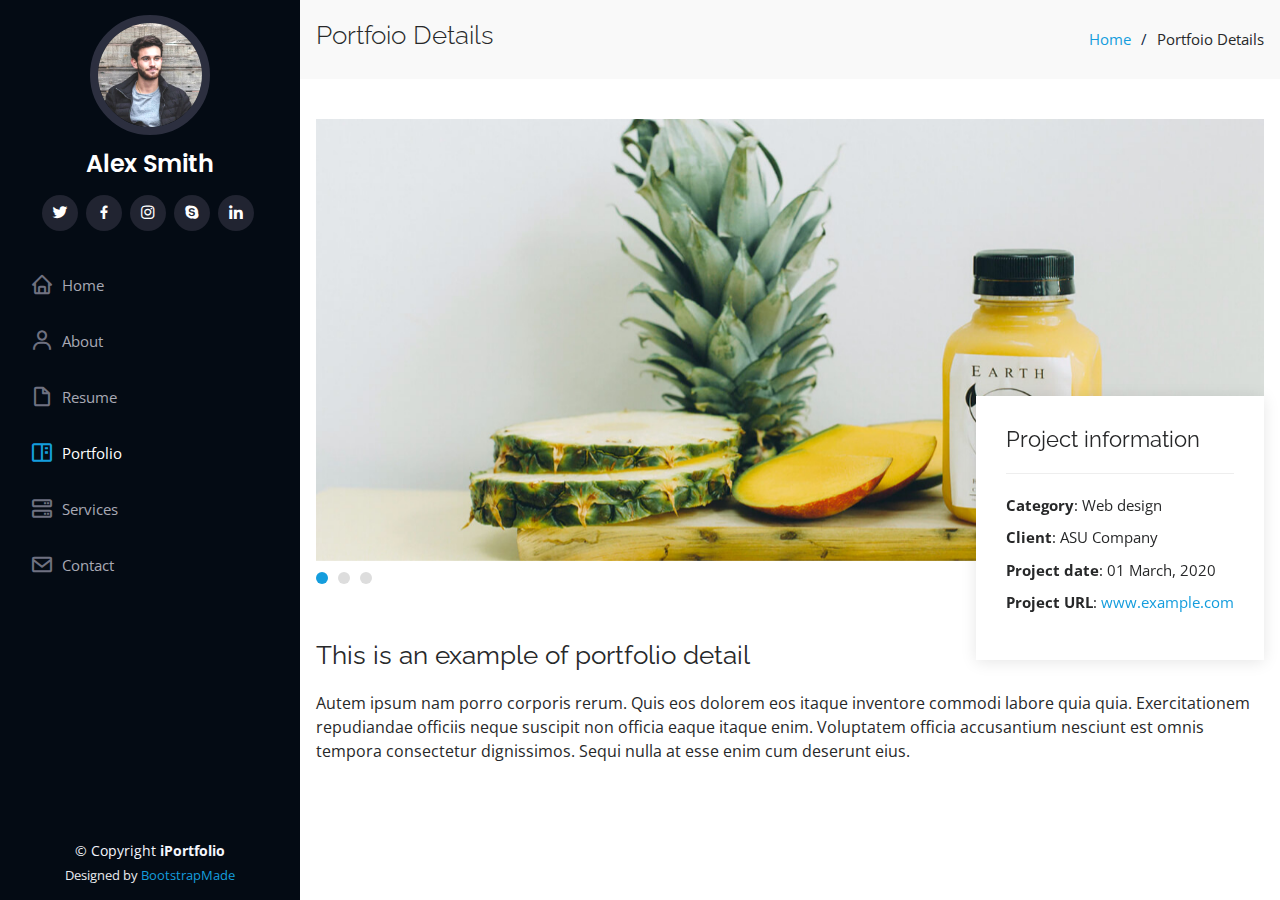
<file: portfolio-details.html>
<!DOCTYPE html>
<html lang="en">

<head>
  <meta charset="utf-8">
  <meta content="width=device-width, initial-scale=1.0" name="viewport">

  <title>Portfolio Details - iPortfolio Bootstrap Template</title>
  <meta content="" name="description">
  <meta content="" name="keywords">

  <!-- Favicons -->
  <link href="assets/img/favicon.png" rel="icon">
  <link href="assets/img/apple-touch-icon.png" rel="apple-touch-icon">

  <!-- Google Fonts -->
  <link href="https://fonts.googleapis.com/css?family=Open+Sans:300,300i,400,400i,600,600i,700,700i|Raleway:300,300i,400,400i,500,500i,600,600i,700,700i|Poppins:300,300i,400,400i,500,500i,600,600i,700,700i" rel="stylesheet">

  <!-- Vendor CSS Files -->
  <link href="assets/vendor/bootstrap/css/bootstrap.min.css" rel="stylesheet">
  <link href="assets/vendor/icofont/icofont.min.css" rel="stylesheet">
  <link href="assets/vendor/boxicons/css/boxicons.min.css" rel="stylesheet">
  <link href="assets/vendor/venobox/venobox.css" rel="stylesheet">
  <link href="assets/vendor/owl.carousel/assets/owl.carousel.min.css" rel="stylesheet">
  <link href="assets/vendor/aos/aos.css" rel="stylesheet">

  <!-- Template Main CSS File -->
  <link href="assets/css/style.css" rel="stylesheet">

  <!-- =======================================================
  * Template Name: iPortfolio - v2.0.0
  * Template URL: https://bootstrapmade.com/iportfolio-bootstrap-portfolio-websites-template/
  * Author: BootstrapMade.com
  * License: https://bootstrapmade.com/license/
  ======================================================== -->
</head>

<body>

  <!-- ======= Mobile nav toggle button ======= -->
  <button type="button" class="mobile-nav-toggle d-xl-none"><i class="icofont-navigation-menu"></i></button>

  <!-- ======= Header ======= -->
  <header id="header">
    <div class="d-flex flex-column">

      <div class="profile">
        <img src="assets/img/profile-img.jpg" alt="" class="img-fluid rounded-circle">
        <h1 class="text-light"><a href="index.html">Alex Smith</a></h1>
        <div class="social-links mt-3 text-center">
          <a href="#" class="twitter"><i class="bx bxl-twitter"></i></a>
          <a href="#" class="facebook"><i class="bx bxl-facebook"></i></a>
          <a href="#" class="instagram"><i class="bx bxl-instagram"></i></a>
          <a href="#" class="google-plus"><i class="bx bxl-skype"></i></a>
          <a href="#" class="linkedin"><i class="bx bxl-linkedin"></i></a>
        </div>
      </div>

      <nav class="nav-menu">
        <ul>
          <li><a href="index.html"><i class="bx bx-home"></i> <span>Home</span></a></li>
          <li><a href="#about"><i class="bx bx-user"></i> <span>About</span></a></li>
          <li><a href="#resume"><i class="bx bx-file-blank"></i> <span>Resume</span></a></li>
          <li class="active"><a href="#portfolio"><i class="bx bx-book-content"></i> Portfolio</a></li>
          <li><a href="#services"><i class="bx bx-server"></i> Services</a></li>
          <li><a href="#contact"><i class="bx bx-envelope"></i> Contact</a></li>

        </ul>
      </nav><!-- .nav-menu -->
      <button type="button" class="mobile-nav-toggle d-xl-none"><i class="icofont-navigation-menu"></i></button>

    </div>
  </header><!-- End Header -->

  <main id="main">

    <!-- ======= Breadcrumbs ======= -->
    <section id="breadcrumbs" class="breadcrumbs">
      <div class="container">

        <div class="d-flex justify-content-between align-items-center">
          <h2>Portfoio Details</h2>
          <ol>
            <li><a href="index.html">Home</a></li>
            <li>Portfoio Details</li>
          </ol>
        </div>

      </div>
    </section><!-- End Breadcrumbs -->

    <!-- ======= Portfolio Details Section ======= -->
    <section id="portfolio-details" class="portfolio-details">
      <div class="container">

        <div class="portfolio-details-container">

          <div class="owl-carousel portfolio-details-carousel">
            <img src="assets/img/portfolio/portfolio-details-1.jpg" class="img-fluid" alt="">
            <img src="assets/img/portfolio/portfolio-details-2.jpg" class="img-fluid" alt="">
            <img src="assets/img/portfolio/portfolio-details-3.jpg" class="img-fluid" alt="">
          </div>

          <div class="portfolio-info">
            <h3>Project information</h3>
            <ul>
              <li><strong>Category</strong>: Web design</li>
              <li><strong>Client</strong>: ASU Company</li>
              <li><strong>Project date</strong>: 01 March, 2020</li>
              <li><strong>Project URL</strong>: <a href="#">www.example.com</a></li>
            </ul>
          </div>

        </div>

        <div class="portfolio-description">
          <h2>This is an example of portfolio detail</h2>
          <p>
            Autem ipsum nam porro corporis rerum. Quis eos dolorem eos itaque inventore commodi labore quia quia. Exercitationem repudiandae officiis neque suscipit non officia eaque itaque enim. Voluptatem officia accusantium nesciunt est omnis tempora consectetur dignissimos. Sequi nulla at esse enim cum deserunt eius.
          </p>
        </div>

      </div>
    </section><!-- End Portfolio Details Section -->

  </main><!-- End #main -->

  <!-- ======= Footer ======= -->
  <footer id="footer">
    <div class="container">
      <div class="copyright">
        &copy; Copyright <strong><span>iPortfolio</span></strong>
      </div>
      <div class="credits">
        <!-- All the links in the footer should remain intact. -->
        <!-- You can delete the links only if you purchased the pro version. -->
        <!-- Licensing information: https://bootstrapmade.com/license/ -->
        <!-- Purchase the pro version with working PHP/AJAX contact form: https://bootstrapmade.com/iportfolio-bootstrap-portfolio-websites-template/ -->
        Designed by <a href="https://bootstrapmade.com/">BootstrapMade</a>
      </div>
    </div>
  </footer><!-- End  Footer -->

  <a href="#" class="back-to-top"><i class="icofont-simple-up"></i></a>

  <!-- Vendor JS Files -->
  <script src="assets/vendor/jquery/jquery.min.js"></script>
  <script src="assets/vendor/bootstrap/js/bootstrap.bundle.min.js"></script>
  <script src="assets/vendor/jquery.easing/jquery.easing.min.js"></script>
  <script src="assets/vendor/php-email-form/validate.js"></script>
  <script src="assets/vendor/waypoints/jquery.waypoints.min.js"></script>
  <script src="assets/vendor/counterup/counterup.min.js"></script>
  <script src="assets/vendor/isotope-layout/isotope.pkgd.min.js"></script>
  <script src="assets/vendor/venobox/venobox.min.js"></script>
  <script src="assets/vendor/owl.carousel/owl.carousel.min.js"></script>
  <script src="assets/vendor/typed.js/typed.min.js"></script>
  <script src="assets/vendor/aos/aos.js"></script>

  <!-- Template Main JS File -->
  <script src="assets/js/main.js"></script>

</body>

</html>
</file>
<file: assets/vendor/venobox/venobox.css>
/* ------ venobox.css --------*/
.vbox-overlay *, .vbox-overlay *:before, .vbox-overlay *:after{
    -webkit-backface-visibility: hidden;
    -webkit-box-sizing:border-box;
    -moz-box-sizing:border-box;
    box-sizing:border-box;
}
.vbox-overlay * { 
    -webkit-backface-visibility: visible;
    backface-visibility: visible;
}
.vbox-overlay{
    display: -webkit-flex;
    display: flex;
    -webkit-flex-direction: column;
    flex-direction: column;
    -webkit-justify-content: center;
    justify-content: center;
    -webkit-align-items: center;
    align-items: center;
    position: fixed;
    left: 0;
    top: 0;
    bottom: 0;
    right: 0;
    z-index: 999999;
}

/* ----- navigation ----- */
.vbox-title{
    width: 100%;
    height: 40px;
    float: left;
    text-align: center;
    line-height: 28px;
    font-size: 12px;
    padding: 6px 50px;
    overflow: hidden;
    position: fixed;
    display: none;
    left: 0;
    z-index: 89;
}
.vbox-close{
    cursor: pointer;
    position: fixed;
    top: -1px;
    right: 0;
    width: 50px;
    height: 40px;
    padding: 6px;
    display: block;
    background-position:10px center;
    overflow: hidden;
    font-size: 24px;
    line-height: 1;
    text-align: center;
    z-index: 99;
}
.vbox-left{
    cursor: pointer;
    position: fixed;
    left: 0;
    height: 40px;
    overflow: hidden;
    line-height: 28px;
    font-size: 12px;
    z-index: 99;
    display: flex;
    align-items:center;
}
.vbox-num{
    display: inline-block;
    margin: 6px 0 6px 15px;
}
/* ----- Social share ----- */
.vbox-share{
    line-height: 28px;
    font-size: 12px;
    overflow: hidden;
    position: fixed;
    left: 0;
    z-index: 98;
    display: flex;
    align-items:center;
    justify-content: center;
    width: 100%;
    text-align: center;
}
.vbox-share svg{
    max-height: 28px;
    width: 28px;
    z-index: 10;
    margin-left: 12px;
    margin-top: 6px;
    margin-bottom: 6px;
    vertical-align: middle;
}


/* ----- navigation ARROWS ----- */
.vbox-next, .vbox-prev{
    position: fixed;
    top: 50%;
    margin-top: -15px;
    overflow: hidden;
    cursor: pointer;
    display: block;
    width: 45px;
    height: 45px;
    z-index: 99;
}
.vbox-next span, .vbox-prev span{
    position: relative;
    width: 20px;
    height: 20px;
    border: 2px solid transparent;
    border-top-color: #B6B6B6;
    border-right-color: #B6B6B6;
    text-indent: -100px;
    position: absolute;
    top: 8px;
    display: block;
}
.vbox-prev{
    left: 15px;
}
.vbox-next{
    right: 15px;
}
.vbox-prev span{
    left: 10px;
    -ms-transform: rotate(-135deg);
    -webkit-transform: rotate(-135deg);
    transform: rotate(-135deg);
}
.vbox-next span{
    -ms-transform: rotate(45deg);
    -webkit-transform: rotate(45deg);
    transform: rotate(45deg);
    right: 10px;
}
/* ------- inline window ------ */
.vbox-inline{
    width: 420px;
    height: 315px;
    height: 70vh;
    padding: 10px;
    background: #fff;
    margin: 0 auto;
    overflow: auto;
    text-align: left;
}
/* ------- Video & iFrames window ------ */
.venoframe{
    max-width: 100%;
    width: 100%;
    border: none;
    width: 100%;
    height: 260px;
    height: 70vh;
}
.venoframe.vbvid{
    height: 260px;
}
@media (min-width: 768px) {
    .venoframe, .vbox-inline{
        width: 90%;
        height: 360px;
        height: 70vh;
    }
    .venoframe.vbvid{
        width: 640px;
        height: 360px;
    }
}
@media (min-width: 992px) {
    .venoframe, .vbox-inline{
        max-width: 1200px;
        width: 80%;
        height: 540px;
        height: 70vh;
    }
    .venoframe.vbvid{
        width: 960px;
        height: 540px;
    }
}
/* 
Please do NOT edit this part! 
or at least read this note: http://i.imgur.com/7C0ws9e.gif
*/
.vbox-open{
    overflow: hidden;
}
.vbox-container{
    position: absolute;
    left: 0;
    right: 0;
    top: 0;
    bottom: 0;
    overflow-x: hidden;
    overflow-y: scroll;
    overflow-scrolling: touch;
    -webkit-overflow-scrolling: touch;
    z-index: 20;
    max-height: 100%;

}

.vbox-content{
    text-align: center;
    float: left;
    width: 100%;
    position: relative;
    overflow: hidden;
    padding: 20px 4%;
}
.vbox-container img{
    max-width: 100%;
    height: auto;
}
.vbox-figlio{
    box-shadow: 0 0 12px rgba(0,0,0,0.19), 0 6px 6px rgba(0,0,0,0.23);
    max-width: 100%;
    text-align: initial;
}
img.vbox-figlio{
    -webkit-user-select: none;
-khtml-user-select: none;
-moz-user-select: none;
-o-user-select: none;
user-select: none;
}
.vbox-content.swipe-left{
    margin-left: -200px !important;
}
.vbox-content.swipe-right{
    margin-left: 200px !important;
}
.vbox-animated{
    webkit-transition: margin 300ms ease-out;
    transition: margin 300ms ease-out;
}

/* ---------- preloader ----------
 * SPINKIT 
 * http://tobiasahlin.com/spinkit/
-------------------------------- */
.sk-double-bounce,.sk-rotating-plane{width:40px;height:40px;margin:40px auto}.sk-rotating-plane{background-color:#333;-webkit-animation:sk-rotatePlane 1.2s infinite ease-in-out;animation:sk-rotatePlane 1.2s infinite ease-in-out}@-webkit-keyframes sk-rotatePlane{0%{-webkit-transform:perspective(120px) rotateX(0) rotateY(0);transform:perspective(120px) rotateX(0) rotateY(0)}50%{-webkit-transform:perspective(120px) rotateX(-180.1deg) rotateY(0);transform:perspective(120px) rotateX(-180.1deg) rotateY(0)}100%{-webkit-transform:perspective(120px) rotateX(-180deg) rotateY(-179.9deg);transform:perspective(120px) rotateX(-180deg) rotateY(-179.9deg)}}@keyframes sk-rotatePlane{0%{-webkit-transform:perspective(120px) rotateX(0) rotateY(0);transform:perspective(120px) rotateX(0) rotateY(0)}50%{-webkit-transform:perspective(120px) rotateX(-180.1deg) rotateY(0);transform:perspective(120px) rotateX(-180.1deg) rotateY(0)}100%{-webkit-transform:perspective(120px) rotateX(-180deg) rotateY(-179.9deg);transform:perspective(120px) rotateX(-180deg) rotateY(-179.9deg)}}.sk-double-bounce{position:relative}.sk-double-bounce .sk-child{width:100%;height:100%;border-radius:50%;background-color:#333;opacity:.6;position:absolute;top:0;left:0;-webkit-animation:sk-doubleBounce 2s infinite ease-in-out;animation:sk-doubleBounce 2s infinite ease-in-out}.sk-chasing-dots .sk-child,.sk-spinner-pulse,.sk-three-bounce .sk-child{background-color:#333;border-radius:100%}.sk-double-bounce .sk-double-bounce2{-webkit-animation-delay:-1s;animation-delay:-1s}@-webkit-keyframes sk-doubleBounce{0%,100%{-webkit-transform:scale(0);transform:scale(0)}50%{-webkit-transform:scale(1);transform:scale(1)}}@keyframes sk-doubleBounce{0%,100%{-webkit-transform:scale(0);transform:scale(0)}50%{-webkit-transform:scale(1);transform:scale(1)}}.sk-wave{margin:40px auto;width:50px;height:40px;text-align:center;font-size:10px}.sk-wave .sk-rect{background-color:#333;height:100%;width:6px;display:inline-block;-webkit-animation:sk-waveStretchDelay 1.2s infinite ease-in-out;animation:sk-waveStretchDelay 1.2s infinite ease-in-out}.sk-wave .sk-rect1{-webkit-animation-delay:-1.2s;animation-delay:-1.2s}.sk-wave .sk-rect2{-webkit-animation-delay:-1.1s;animation-delay:-1.1s}.sk-wave .sk-rect3{-webkit-animation-delay:-1s;animation-delay:-1s}.sk-wave .sk-rect4{-webkit-animation-delay:-.9s;animation-delay:-.9s}.sk-wave .sk-rect5{-webkit-animation-delay:-.8s;animation-delay:-.8s}@-webkit-keyframes sk-waveStretchDelay{0%,100%,40%{-webkit-transform:scaleY(.4);transform:scaleY(.4)}20%{-webkit-transform:scaleY(1);transform:scaleY(1)}}@keyframes sk-waveStretchDelay{0%,100%,40%{-webkit-transform:scaleY(.4);transform:scaleY(.4)}20%{-webkit-transform:scaleY(1);transform:scaleY(1)}}.sk-wandering-cubes{margin:40px auto;width:40px;height:40px;position:relative}.sk-wandering-cubes .sk-cube{background-color:#333;width:10px;height:10px;position:absolute;top:0;left:0;-webkit-animation:sk-wanderingCube 1.8s ease-in-out -1.8s infinite both;animation:sk-wanderingCube 1.8s ease-in-out -1.8s infinite both}.sk-chasing-dots,.sk-spinner-pulse{width:40px;height:40px;margin:40px auto}.sk-wandering-cubes .sk-cube2{-webkit-animation-delay:-.9s;animation-delay:-.9s}@-webkit-keyframes sk-wanderingCube{0%{-webkit-transform:rotate(0);transform:rotate(0)}25%{-webkit-transform:translateX(30px) rotate(-90deg) scale(.5);transform:translateX(30px) rotate(-90deg) scale(.5)}50%{-webkit-transform:translateX(30px) translateY(30px) rotate(-179deg);transform:translateX(30px) translateY(30px) rotate(-179deg)}50.1%{-webkit-transform:translateX(30px) translateY(30px) rotate(-180deg);transform:translateX(30px) translateY(30px) rotate(-180deg)}75%{-webkit-transform:translateX(0) translateY(30px) rotate(-270deg) scale(.5);transform:translateX(0) translateY(30px) rotate(-270deg) scale(.5)}100%{-webkit-transform:rotate(-360deg);transform:rotate(-360deg)}}@keyframes sk-wanderingCube{0%{-webkit-transform:rotate(0);transform:rotate(0)}25%{-webkit-transform:translateX(30px) rotate(-90deg) scale(.5);transform:translateX(30px) rotate(-90deg) scale(.5)}50%{-webkit-transform:translateX(30px) translateY(30px) rotate(-179deg);transform:translateX(30px) translateY(30px) rotate(-179deg)}50.1%{-webkit-transform:translateX(30px) translateY(30px) rotate(-180deg);transform:translateX(30px) translateY(30px) rotate(-180deg)}75%{-webkit-transform:translateX(0) translateY(30px) rotate(-270deg) scale(.5);transform:translateX(0) translateY(30px) rotate(-270deg) scale(.5)}100%{-webkit-transform:rotate(-360deg);transform:rotate(-360deg)}}.sk-spinner-pulse{-webkit-animation:sk-pulseScaleOut 1s infinite ease-in-out;animation:sk-pulseScaleOut 1s infinite ease-in-out}@-webkit-keyframes sk-pulseScaleOut{0%{-webkit-transform:scale(0);transform:scale(0)}100%{-webkit-transform:scale(1);transform:scale(1);opacity:0}}@keyframes sk-pulseScaleOut{0%{-webkit-transform:scale(0);transform:scale(0)}100%{-webkit-transform:scale(1);transform:scale(1);opacity:0}}.sk-chasing-dots{position:relative;text-align:center;-webkit-animation:sk-chasingDotsRotate 2s infinite linear;animation:sk-chasingDotsRotate 2s infinite linear}.sk-chasing-dots .sk-child{width:60%;height:60%;display:inline-block;position:absolute;top:0;-webkit-animation:sk-chasingDotsBounce 2s infinite ease-in-out;animation:sk-chasingDotsBounce 2s infinite ease-in-out}.sk-chasing-dots .sk-dot2{top:auto;bottom:0;-webkit-animation-delay:-1s;animation-delay:-1s}@-webkit-keyframes sk-chasingDotsRotate{100%{-webkit-transform:rotate(360deg);transform:rotate(360deg)}}@keyframes sk-chasingDotsRotate{100%{-webkit-transform:rotate(360deg);transform:rotate(360deg)}}@-webkit-keyframes sk-chasingDotsBounce{0%,100%{-webkit-transform:scale(0);transform:scale(0)}50%{-webkit-transform:scale(1);transform:scale(1)}}@keyframes sk-chasingDotsBounce{0%,100%{-webkit-transform:scale(0);transform:scale(0)}50%{-webkit-transform:scale(1);transform:scale(1)}}.sk-three-bounce{margin:40px auto;width:80px;text-align:center}.sk-three-bounce .sk-child{width:20px;height:20px;display:inline-block;-webkit-animation:sk-three-bounce 1.4s ease-in-out 0s infinite both;animation:sk-three-bounce 1.4s ease-in-out 0s infinite both}.sk-circle .sk-child:before,.sk-fading-circle .sk-circle:before{display:block;border-radius:100%;content:'';background-color:#333}.sk-three-bounce .sk-bounce1{-webkit-animation-delay:-.32s;animation-delay:-.32s}.sk-three-bounce .sk-bounce2{-webkit-animation-delay:-.16s;animation-delay:-.16s}@-webkit-keyframes sk-three-bounce{0%,100%,80%{-webkit-transform:scale(0);transform:scale(0)}40%{-webkit-transform:scale(1);transform:scale(1)}}@keyframes sk-three-bounce{0%,100%,80%{-webkit-transform:scale(0);transform:scale(0)}40%{-webkit-transform:scale(1);transform:scale(1)}}.sk-circle{margin:40px auto;width:40px;height:40px;position:relative}.sk-circle .sk-child{width:100%;height:100%;position:absolute;left:0;top:0}.sk-circle .sk-child:before{margin:0 auto;width:15%;height:15%;-webkit-animation:sk-circleBounceDelay 1.2s infinite ease-in-out both;animation:sk-circleBounceDelay 1.2s infinite ease-in-out both}.sk-circle .sk-circle2{-webkit-transform:rotate(30deg);-ms-transform:rotate(30deg);transform:rotate(30deg)}.sk-circle .sk-circle3{-webkit-transform:rotate(60deg);-ms-transform:rotate(60deg);transform:rotate(60deg)}.sk-circle .sk-circle4{-webkit-transform:rotate(90deg);-ms-transform:rotate(90deg);transform:rotate(90deg)}.sk-circle .sk-circle5{-webkit-transform:rotate(120deg);-ms-transform:rotate(120deg);transform:rotate(120deg)}.sk-circle .sk-circle6{-webkit-transform:rotate(150deg);-ms-transform:rotate(150deg);transform:rotate(150deg)}.sk-circle .sk-circle7{-webkit-transform:rotate(180deg);-ms-transform:rotate(180deg);transform:rotate(180deg)}.sk-circle .sk-circle8{-webkit-transform:rotate(210deg);-ms-transform:rotate(210deg);transform:rotate(210deg)}.sk-circle .sk-circle9{-webkit-transform:rotate(240deg);-ms-transform:rotate(240deg);transform:rotate(240deg)}.sk-circle .sk-circle10{-webkit-transform:rotate(270deg);-ms-transform:rotate(270deg);transform:rotate(270deg)}.sk-circle .sk-circle11{-webkit-transform:rotate(300deg);-ms-transform:rotate(300deg);transform:rotate(300deg)}.sk-circle .sk-circle12{-webkit-transform:rotate(330deg);-ms-transform:rotate(330deg);transform:rotate(330deg)}.sk-circle .sk-circle2:before{-webkit-animation-delay:-1.1s;animation-delay:-1.1s}.sk-circle .sk-circle3:before{-webkit-animation-delay:-1s;animation-delay:-1s}.sk-circle .sk-circle4:before{-webkit-animation-delay:-.9s;animation-delay:-.9s}.sk-circle .sk-circle5:before{-webkit-animation-delay:-.8s;animation-delay:-.8s}.sk-circle .sk-circle6:before{-webkit-animation-delay:-.7s;animation-delay:-.7s}.sk-circle .sk-circle7:before{-webkit-animation-delay:-.6s;animation-delay:-.6s}.sk-circle .sk-circle8:before{-webkit-animation-delay:-.5s;animation-delay:-.5s}.sk-circle .sk-circle9:before{-webkit-animation-delay:-.4s;animation-delay:-.4s}.sk-circle .sk-circle10:before{-webkit-animation-delay:-.3s;animation-delay:-.3s}.sk-circle .sk-circle11:before{-webkit-animation-delay:-.2s;animation-delay:-.2s}.sk-circle .sk-circle12:before{-webkit-animation-delay:-.1s;animation-delay:-.1s}@-webkit-keyframes sk-circleBounceDelay{0%,100%,80%{-webkit-transform:scale(0);transform:scale(0)}40%{-webkit-transform:scale(1);transform:scale(1)}}@keyframes sk-circleBounceDelay{0%,100%,80%{-webkit-transform:scale(0);transform:scale(0)}40%{-webkit-transform:scale(1);transform:scale(1)}}.sk-cube-grid{width:40px;height:40px;margin:40px auto}.sk-cube-grid .sk-cube{width:33.33%;height:33.33%;background-color:#333;float:left;-webkit-animation:sk-cubeGridScaleDelay 1.3s infinite ease-in-out;animation:sk-cubeGridScaleDelay 1.3s infinite ease-in-out}.sk-cube-grid .sk-cube1{-webkit-animation-delay:.2s;animation-delay:.2s}.sk-cube-grid .sk-cube2{-webkit-animation-delay:.3s;animation-delay:.3s}.sk-cube-grid .sk-cube3{-webkit-animation-delay:.4s;animation-delay:.4s}.sk-cube-grid .sk-cube4{-webkit-animation-delay:.1s;animation-delay:.1s}.sk-cube-grid .sk-cube5{-webkit-animation-delay:.2s;animation-delay:.2s}.sk-cube-grid .sk-cube6{-webkit-animation-delay:.3s;animation-delay:.3s}.sk-cube-grid .sk-cube7{-webkit-animation-delay:0ms;animation-delay:0ms}.sk-cube-grid .sk-cube8{-webkit-animation-delay:.1s;animation-delay:.1s}.sk-cube-grid .sk-cube9{-webkit-animation-delay:.2s;animation-delay:.2s}@-webkit-keyframes sk-cubeGridScaleDelay{0%,100%,70%{-webkit-transform:scale3D(1,1,1);transform:scale3D(1,1,1)}35%{-webkit-transform:scale3D(0,0,1);transform:scale3D(0,0,1)}}@keyframes sk-cubeGridScaleDelay{0%,100%,70%{-webkit-transform:scale3D(1,1,1);transform:scale3D(1,1,1)}35%{-webkit-transform:scale3D(0,0,1);transform:scale3D(0,0,1)}}.sk-fading-circle{margin:40px auto;width:40px;height:40px;position:relative}.sk-fading-circle .sk-circle{width:100%;height:100%;position:absolute;left:0;top:0}.sk-fading-circle .sk-circle:before{margin:0 auto;width:15%;height:15%;-webkit-animation:sk-circleFadeDelay 1.2s infinite ease-in-out both;animation:sk-circleFadeDelay 1.2s infinite ease-in-out both}.sk-fading-circle .sk-circle2{-webkit-transform:rotate(30deg);-ms-transform:rotate(30deg);transform:rotate(30deg)}.sk-fading-circle .sk-circle3{-webkit-transform:rotate(60deg);-ms-transform:rotate(60deg);transform:rotate(60deg)}.sk-fading-circle .sk-circle4{-webkit-transform:rotate(90deg);-ms-transform:rotate(90deg);transform:rotate(90deg)}.sk-fading-circle .sk-circle5{-webkit-transform:rotate(120deg);-ms-transform:rotate(120deg);transform:rotate(120deg)}.sk-fading-circle .sk-circle6{-webkit-transform:rotate(150deg);-ms-transform:rotate(150deg);transform:rotate(150deg)}.sk-fading-circle .sk-circle7{-webkit-transform:rotate(180deg);-ms-transform:rotate(180deg);transform:rotate(180deg)}.sk-fading-circle .sk-circle8{-webkit-transform:rotate(210deg);-ms-transform:rotate(210deg);transform:rotate(210deg)}.sk-fading-circle .sk-circle9{-webkit-transform:rotate(240deg);-ms-transform:rotate(240deg);transform:rotate(240deg)}.sk-fading-circle .sk-circle10{-webkit-transform:rotate(270deg);-ms-transform:rotate(270deg);transform:rotate(270deg)}.sk-fading-circle .sk-circle11{-webkit-transform:rotate(300deg);-ms-transform:rotate(300deg);transform:rotate(300deg)}.sk-fading-circle .sk-circle12{-webkit-transform:rotate(330deg);-ms-transform:rotate(330deg);transform:rotate(330deg)}.sk-fading-circle .sk-circle2:before{-webkit-animation-delay:-1.1s;animation-delay:-1.1s}.sk-fading-circle .sk-circle3:before{-webkit-animation-delay:-1s;animation-delay:-1s}.sk-fading-circle .sk-circle4:before{-webkit-animation-delay:-.9s;animation-delay:-.9s}.sk-fading-circle .sk-circle5:before{-webkit-animation-delay:-.8s;animation-delay:-.8s}.sk-fading-circle .sk-circle6:before{-webkit-animation-delay:-.7s;animation-delay:-.7s}.sk-fading-circle .sk-circle7:before{-webkit-animation-delay:-.6s;animation-delay:-.6s}.sk-fading-circle .sk-circle8:before{-webkit-animation-delay:-.5s;animation-delay:-.5s}.sk-fading-circle .sk-circle9:before{-webkit-animation-delay:-.4s;animation-delay:-.4s}.sk-fading-circle .sk-circle10:before{-webkit-animation-delay:-.3s;animation-delay:-.3s}.sk-fading-circle .sk-circle11:before{-webkit-animation-delay:-.2s;animation-delay:-.2s}.sk-fading-circle .sk-circle12:before{-webkit-animation-delay:-.1s;animation-delay:-.1s}@-webkit-keyframes sk-circleFadeDelay{0%,100%,39%{opacity:0}40%{opacity:1}}@keyframes sk-circleFadeDelay{0%,100%,39%{opacity:0}40%{opacity:1}}.sk-folding-cube{margin:40px auto;width:40px;height:40px;position:relative;-webkit-transform:rotateZ(45deg);transform:rotateZ(45deg)}.sk-folding-cube .sk-cube{float:left;width:50%;height:50%;position:relative;-webkit-transform:scale(1.1);-ms-transform:scale(1.1);transform:scale(1.1)}.sk-folding-cube .sk-cube:before{content:'';position:absolute;top:0;left:0;width:100%;height:100%;background-color:#333;-webkit-animation:sk-foldCubeAngle 2.4s infinite linear both;animation:sk-foldCubeAngle 2.4s infinite linear both;-webkit-transform-origin:100% 100%;-ms-transform-origin:100% 100%;transform-origin:100% 100%}.sk-folding-cube .sk-cube2{-webkit-transform:scale(1.1) rotateZ(90deg);transform:scale(1.1) rotateZ(90deg)}.sk-folding-cube .sk-cube3{-webkit-transform:scale(1.1) rotateZ(180deg);transform:scale(1.1) rotateZ(180deg)}.sk-folding-cube .sk-cube4{-webkit-transform:scale(1.1) rotateZ(270deg);transform:scale(1.1) rotateZ(270deg)}.sk-folding-cube .sk-cube2:before{-webkit-animation-delay:.3s;animation-delay:.3s}.sk-folding-cube .sk-cube3:before{-webkit-animation-delay:.6s;animation-delay:.6s}.sk-folding-cube .sk-cube4:before{-webkit-animation-delay:.9s;animation-delay:.9s}@-webkit-keyframes sk-foldCubeAngle{0%,10%{-webkit-transform:perspective(140px) rotateX(-180deg);transform:perspective(140px) rotateX(-180deg);opacity:0}25%,75%{-webkit-transform:perspective(140px) rotateX(0);transform:perspective(140px) rotateX(0);opacity:1}100%,90%{-webkit-transform:perspective(140px) rotateY(180deg);transform:perspective(140px) rotateY(180deg);opacity:0}}@keyframes sk-foldCubeAngle{0%,10%{-webkit-transform:perspective(140px) rotateX(-180deg);transform:perspective(140px) rotateX(-180deg);opacity:0}25%,75%{-webkit-transform:perspective(140px) rotateX(0);transform:perspective(140px) rotateX(0);opacity:1}100%,90%{-webkit-transform:perspective(140px) rotateY(180deg);transform:perspective(140px) rotateY(180deg);opacity:0}}
</file>
<file: assets/css/style.css>
/**
* Template Name: iPortfolio - v2.0.0
* Template URL: https://bootstrapmade.com/iportfolio-bootstrap-portfolio-websites-template/
* Author: BootstrapMade.com
* License: https://bootstrapmade.com/license/
*/

/*--------------------------------------------------------------
# General
--------------------------------------------------------------*/
body {
  font-family: "Open Sans", sans-serif;
  color: #272829;
}

a {
  color: #149ddd;
  text-decoration: none;
}

a:hover {
  color: #37b3ed;
  text-decoration: none;
}

h1, h2, h3, h4, h5, h6 {
  font-family: "Raleway", sans-serif;
}

/*--------------------------------------------------------------
# Back to top button
--------------------------------------------------------------*/
.back-to-top {
  position: fixed;
  display: none;
  width: 40px;
  height: 40px;
  border-radius: 50px;
  right: 15px;
  bottom: 15px;
  background: #149ddd;
  color: #fff;
  transition: display 0.5s ease-in-out;
  z-index: 99999;
}

.back-to-top i {
  font-size: 24px;
  position: absolute;
  top: 7px;
  left: 8px;
}

.back-to-top:hover {
  color: #fff;
  background: #2eafec;
  transition: background 0.2s ease-in-out;
}

/*--------------------------------------------------------------
# Header
--------------------------------------------------------------*/
#header {
  position: fixed;
  top: 0;
  left: 0;
  bottom: 0;
  width: 300px;
  transition: all ease-in-out 0.5s;
  z-index: 9997;
  transition: all 0.5s;
  padding: 0 15px;
  background: #040b14;
  overflow-y: auto;
}

#header .profile img {
  margin: 15px auto;
  display: block;
  width: 120px;
  border: 8px solid #2c2f3f;
}

#header .profile h1 {
  font-size: 24px;
  margin: 0;
  padding: 0;
  font-weight: 600;
  -moz-text-align-last: center;
  text-align-last: center;
  font-family: "Poppins", sans-serif;
}

#header .profile h1 a, #header .profile h1 a:hover {
  color: #fff;
  text-decoration: none;
}

#header .profile .social-links a {
  font-size: 18px;
  display: inline-block;
  background: #212431;
  color: #fff;
  line-height: 1;
  padding: 8px 0;
  margin-right: 4px;
  border-radius: 50%;
  text-align: center;
  width: 36px;
  height: 36px;
  transition: 0.3s;
}

#header .profile .social-links a:hover {
  background: #149ddd;
  color: #fff;
  text-decoration: none;
}

#main {
  margin-left: 300px;
}

@media (max-width: 1199px) {
  #header {
    left: -300px;
  }
  #main {
    margin-left: 0;
  }
}

/*--------------------------------------------------------------
# Navigation Menu
--------------------------------------------------------------*/
/* Desktop Navigation */
.nav-menu {
  padding-top: 30px;
}

.nav-menu * {
  margin: 0;
  padding: 0;
  list-style: none;
}

.nav-menu > ul > li {
  position: relative;
  white-space: nowrap;
}

.nav-menu a {
  display: flex;
  align-items: center;
  color: #a8a9b4;
  padding: 12px 15px;
  margin-bottom: 8px;
  transition: 0.3s;
  font-size: 15px;
}

.nav-menu a i {
  font-size: 24px;
  padding-right: 8px;
  color: #6f7180;
}

.nav-menu a:hover, .nav-menu .active > a, .nav-menu li:hover > a {
  text-decoration: none;
  color: #fff;
}

.nav-menu a:hover i, .nav-menu .active > a i, .nav-menu li:hover > a i {
  color: #149ddd;
}

/* Mobile Navigation */
.mobile-nav-toggle {
  position: fixed;
  right: 15px;
  top: 15px;
  z-index: 9998;
  border: 0;
  background: none;
  font-size: 24px;
  transition: all 0.4s;
  outline: none !important;
  line-height: 1;
  cursor: pointer;
  text-align: right;
}

.mobile-nav-toggle i {
  color: #149ddd;
}

.mobile-nav-active {
  overflow: hidden;
}

.mobile-nav-active #header {
  left: 0;
}

.mobile-nav-active .mobile-nav-toggle i {
  color: #fff;
}

/*--------------------------------------------------------------
# Hero Section
--------------------------------------------------------------*/
#hero {
  width: 100%;
  height: 100vh;
  background: url("../img/hero-bg.jpg") top center;
  background-size: cover;
}

#hero:before {
  content: "";
  background: rgba(5, 13, 24, 0.3);
  position: absolute;
  bottom: 0;
  top: 0;
  left: 0;
  right: 0;
  z-index: 1;
}

#hero .hero-container {
  position: relative;
  z-index: 2;
  min-width: 300px;
}

#hero h1 {
  margin: 0 0 10px 0;
  font-size: 64px;
  font-weight: 700;
  line-height: 56px;
  color: #fff;
}

#hero p {
  color: #fff;
  margin-bottom: 50px;
  font-size: 26px;
  font-family: "Poppins", sans-serif;
}

#hero p span {
  color: #fff;
  padding-bottom: 4px;
  letter-spacing: 1px;
  border-bottom: 3px solid #149ddd;
}

@media (min-width: 1024px) {
  #hero {
    background-attachment: fixed;
  }
}

@media (max-width: 768px) {
  #hero h1 {
    font-size: 28px;
    line-height: 36px;
  }
  #hero h2 {
    font-size: 18px;
    line-height: 24px;
    margin-bottom: 30px;
  }
}

/*--------------------------------------------------------------
# Sections General
--------------------------------------------------------------*/
section {
  padding: 60px 0;
  overflow: hidden;
}

.section-bg {
  background: #f5f8fd;
}

.section-title {
  padding-bottom: 30px;
}

.section-title h2 {
  font-size: 32px;
  font-weight: bold;
  margin-bottom: 20px;
  padding-bottom: 20px;
  position: relative;
  color: #173b6c;
}

.section-title h2::after {
  content: '';
  position: absolute;
  display: block;
  width: 50px;
  height: 3px;
  background: #149ddd;
  bottom: 0;
  left: 0;
}

.section-title p {
  margin-bottom: 0;
}

/*--------------------------------------------------------------
# About
--------------------------------------------------------------*/
.about .content h3 {
  font-weight: 700;
  font-size: 26px;
  color: #173b6c;
}

.about .content ul {
  list-style: none;
  padding: 0;
}

.about .content ul li {
  padding-bottom: 10px;
}

.about .content ul i {
  font-size: 20px;
  padding-right: 2px;
  color: #149ddd;
}

.about .content p:last-child {
  margin-bottom: 0;
}

/*--------------------------------------------------------------
# Facts
--------------------------------------------------------------*/
.facts {
  padding-bottom: 30px;
}

.facts .count-box {
  padding: 30px;
  width: 100%;
}

.facts .count-box i {
  display: block;
  font-size: 44px;
  color: #149ddd;
  float: left;
}

.facts .count-box span {
  font-size: 48px;
  line-height: 40px;
  display: block;
  font-weight: 700;
  color: #050d18;
  margin-left: 60px;
}

.facts .count-box p {
  padding: 15px 0 0 0;
  margin: 0 0 0 60px;
  font-family: "Raleway", sans-serif;
  font-size: 14px;
  color: #122f57;
}

.facts .count-box a {
  font-weight: 600;
  display: block;
  margin-top: 20px;
  color: #122f57;
  font-size: 15px;
  font-family: "Poppins", sans-serif;
  transition: ease-in-out 0.3s;
}

.facts .count-box a:hover {
  color: #1f5297;
}

/*--------------------------------------------------------------
# Akills
--------------------------------------------------------------*/
.skills .progress {
  height: 60px;
  display: block;
  background: none;
  border-radius: 0;
}

.skills .progress .skill {
  padding: 0;
  margin: 0 0 6px 0;
  text-transform: uppercase;
  display: block;
  font-weight: 600;
  font-family: "Poppins", sans-serif;
  color: #050d18;
}

.skills .progress .skill .val {
  float: right;
  font-style: normal;
}

.skills .progress-bar-wrap {
  background: #dce8f8;
  height: 10px;
}

.skills .progress-bar {
  width: 1px;
  height: 10px;
  transition: .9s;
  background-color: #149ddd;
}

/*--------------------------------------------------------------
# Resume
--------------------------------------------------------------*/
.resume .resume-title {
  font-size: 26px;
  font-weight: 700;
  margin-top: 20px;
  margin-bottom: 20px;
  color: #050d18;
}

.resume .resume-item {
  padding: 0 0 20px 20px;
  margin-top: -2px;
  border-left: 2px solid #1f5297;
  position: relative;
}

.resume .resume-item h4 {
  line-height: 18px;
  font-size: 18px;
  font-weight: 600;
  text-transform: uppercase;
  font-family: "Poppins", sans-serif;
  color: #050d18;
  margin-bottom: 10px;
}

.resume .resume-item h5 {
  font-size: 16px;
  background: #e4edf9;
  padding: 5px 15px;
  display: inline-block;
  font-weight: 600;
  margin-bottom: 10px;
}

.resume .resume-item ul {
  padding-left: 20px;
}

.resume .resume-item ul li {
  padding-bottom: 10px;
}

.resume .resume-item:last-child {
  padding-bottom: 0;
}

.resume .resume-item::before {
  content: "";
  position: absolute;
  width: 16px;
  height: 16px;
  border-radius: 50px;
  left: -9px;
  top: 0;
  background: #fff;
  border: 2px solid #1f5297;
}

/*--------------------------------------------------------------
# Portfolio
--------------------------------------------------------------*/
.portfolio .portfolio-item {
  margin-bottom: 30px;
}

.portfolio #portfolio-flters {
  padding: 0;
  margin: 0 auto 35px auto;
  list-style: none;
  text-align: center;
  background: #fff;
  border-radius: 50px;
  padding: 2px 15px;
}

.portfolio #portfolio-flters li {
  cursor: pointer;
  display: inline-block;
  padding: 10px 15px 8px 15px;
  font-size: 14px;
  font-weight: 600;
  line-height: 1;
  text-transform: uppercase;
  color: #272829;
  margin-bottom: 5px;
  transition: all 0.3s ease-in-out;
}

.portfolio #portfolio-flters li:hover, .portfolio #portfolio-flters li.filter-active {
  color: #149ddd;
}

.portfolio #portfolio-flters li:last-child {
  margin-right: 0;
}

.portfolio .portfolio-wrap {
  transition: 0.3s;
  position: relative;
  overflow: hidden;
  z-index: 1;
}

.portfolio .portfolio-wrap::before {
  content: "";
  background: rgba(255, 255, 255, 0.5);
  position: absolute;
  left: 0;
  right: 0;
  top: 0;
  bottom: 0;
  transition: all ease-in-out 0.3s;
  z-index: 2;
  opacity: 0;
}

.portfolio .portfolio-wrap .portfolio-links {
  opacity: 1;
  left: 0;
  right: 0;
  bottom: -60px;
  z-index: 3;
  position: absolute;
  transition: all ease-in-out 0.3s;
  display: flex;
  justify-content: center;
}

.portfolio .portfolio-wrap .portfolio-links a {
  color: #fff;
  font-size: 28px;
  text-align: center;
  background: rgba(20, 157, 221, 0.75);
  transition: 0.3s;
  width: 50%;
}

.portfolio .portfolio-wrap .portfolio-links a:hover {
  background: rgba(20, 157, 221, 0.95);
}

.portfolio .portfolio-wrap .portfolio-links a + a {
  border-left: 1px solid #37b3ed;
}

.portfolio .portfolio-wrap:hover::before {
  top: 0;
  left: 0;
  right: 0;
  bottom: 0;
  opacity: 1;
}

.portfolio .portfolio-wrap:hover .portfolio-links {
  opacity: 1;
  bottom: 0;
}

/*--------------------------------------------------------------
# Services
--------------------------------------------------------------*/
.services .icon-box {
  margin-bottom: 20px;
}

.services .icon {
  float: left;
  display: flex;
  align-items: center;
  justify-content: center;
  width: 54px;
  height: 54px;
  background: #149ddd;
  border-radius: 50%;
  transition: 0.5s;
  border: 1px solid #149ddd;
}

.services .icon i {
  color: #fff;
  font-size: 24px;
}

.services .icon-box:hover .icon {
  background: #fff;
}

.services .icon-box:hover .icon i {
  color: #149ddd;
}

.services .title {
  margin-left: 80px;
  font-weight: 700;
  margin-bottom: 15px;
  font-size: 18px;
}

.services .title a {
  color: #343a40;
}

.services .title a:hover {
  color: #149ddd;
}

.services .description {
  margin-left: 80px;
  line-height: 24px;
  font-size: 14px;
}

/*--------------------------------------------------------------
# Testimonials
--------------------------------------------------------------*/
.testimonials .testimonial-item {
  box-sizing: content-box;
  text-align: center;
  min-height: 320px;
}

.testimonials .testimonial-item .testimonial-img {
  width: 90px;
  border-radius: 50%;
  margin: 0 auto;
}

.testimonials .testimonial-item h3 {
  font-size: 18px;
  font-weight: bold;
  margin: 10px 0 5px 0;
  color: #111;
}

.testimonials .testimonial-item h4 {
  font-size: 14px;
  color: #999;
  margin: 0;
}

.testimonials .testimonial-item .quote-icon-left, .testimonials .testimonial-item .quote-icon-right {
  color: #c3e8fa;
  font-size: 26px;
}

.testimonials .testimonial-item .quote-icon-left {
  display: inline-block;
  left: -5px;
  position: relative;
}

.testimonials .testimonial-item .quote-icon-right {
  display: inline-block;
  right: -5px;
  position: relative;
  top: 10px;
}

.testimonials .testimonial-item p {
  font-style: italic;
  margin: 0 15px 15px 15px;
  padding: 20px;
  background: #fff;
  position: relative;
  margin-bottom: 35px;
  border-radius: 6px;
  box-shadow: 0px 2px 15px rgba(0, 0, 0, 0.1);
}

.testimonials .testimonial-item p::after {
  content: "";
  width: 0;
  height: 0;
  border-top: 20px solid #fff;
  border-right: 20px solid transparent;
  border-left: 20px solid transparent;
  position: absolute;
  bottom: -20px;
  left: calc(50% - 20px);
}

.testimonials .owl-nav, .testimonials .owl-dots {
  margin-top: 5px;
  text-align: center;
}

.testimonials .owl-dot {
  display: inline-block;
  margin: 0 5px;
  width: 12px;
  height: 12px;
  border-radius: 50%;
  background-color: #ddd !important;
}

.testimonials .owl-dot.active {
  background-color: #149ddd !important;
}

@media (max-width: 767px) {
  .testimonials {
    margin: 30px 10px;
  }
}

/*--------------------------------------------------------------
# Contact
--------------------------------------------------------------*/
.contact {
  padding-bottom: 130px;
}

.contact .info {
  padding: 30px;
  background: #fff;
  width: 100%;
  box-shadow: 0 0 24px 0 rgba(0, 0, 0, 0.12);
}

.contact .info i {
  font-size: 20px;
  color: #149ddd;
  float: left;
  width: 44px;
  height: 44px;
  background: #dff3fc;
  display: flex;
  justify-content: center;
  align-items: center;
  border-radius: 50px;
  transition: all 0.3s ease-in-out;
}

.contact .info h4 {
  padding: 0 0 0 60px;
  font-size: 22px;
  font-weight: 600;
  margin-bottom: 5px;
  color: #050d18;
}

.contact .info p {
  padding: 0 0 10px 60px;
  margin-bottom: 20px;
  font-size: 14px;
  color: #173b6c;
}

.contact .info .email p {
  padding-top: 5px;
}

.contact .info .social-links {
  padding-left: 60px;
}

.contact .info .social-links a {
  font-size: 18px;
  display: inline-block;
  background: #333;
  color: #fff;
  line-height: 1;
  padding: 8px 0;
  border-radius: 50%;
  text-align: center;
  width: 36px;
  height: 36px;
  transition: 0.3s;
  margin-right: 10px;
}

.contact .info .social-links a:hover {
  background: #149ddd;
  color: #fff;
}

.contact .info .email:hover i, .contact .info .address:hover i, .contact .info .phone:hover i {
  background: #149ddd;
  color: #fff;
}

.contact .php-email-form {
  width: 100%;
  padding: 30px;
  background: #fff;
  box-shadow: 0 0 24px 0 rgba(0, 0, 0, 0.12);
}

.contact .php-email-form .form-group {
  padding-bottom: 8px;
}

.contact .php-email-form .validate {
  display: none;
  color: red;
  margin: 0 0 15px 0;
  font-weight: 400;
  font-size: 13px;
}

.contact .php-email-form .error-message {
  display: none;
  color: #fff;
  background: #ed3c0d;
  text-align: left;
  padding: 15px;
  font-weight: 600;
}

.contact .php-email-form .error-message br + br {
  margin-top: 25px;
}

.contact .php-email-form .sent-message {
  display: none;
  color: #fff;
  background: #18d26e;
  text-align: center;
  padding: 15px;
  font-weight: 600;
}

.contact .php-email-form .loading {
  display: none;
  background: #fff;
  text-align: center;
  padding: 15px;
}

.contact .php-email-form .loading:before {
  content: "";
  display: inline-block;
  border-radius: 50%;
  width: 24px;
  height: 24px;
  margin: 0 10px -6px 0;
  border: 3px solid #18d26e;
  border-top-color: #eee;
  -webkit-animation: animate-loading 1s linear infinite;
  animation: animate-loading 1s linear infinite;
}

.contact .php-email-form .form-group {
  margin-bottom: 15px;
}

.contact .php-email-form label {
  padding-bottom: 8px;
}

.contact .php-email-form input, .contact .php-email-form textarea {
  border-radius: 0;
  box-shadow: none;
  font-size: 14px;
}

.contact .php-email-form input {
  height: 44px;
}

.contact .php-email-form textarea {
  padding: 10px 15px;
}

.contact .php-email-form button[type="submit"] {
  background: #149ddd;
  border: 0;
  padding: 10px 24px;
  color: #fff;
  transition: 0.4s;
  border-radius: 4px;
}

.contact .php-email-form button[type="submit"]:hover {
  background: #37b3ed;
}

@-webkit-keyframes animate-loading {
  0% {
    transform: rotate(0deg);
  }
  100% {
    transform: rotate(360deg);
  }
}

@keyframes animate-loading {
  0% {
    transform: rotate(0deg);
  }
  100% {
    transform: rotate(360deg);
  }
}

/*--------------------------------------------------------------
# Breadcrumbs
--------------------------------------------------------------*/
.breadcrumbs {
  padding: 20px 0;
  background: #f9f9f9;
}

.breadcrumbs h2 {
  font-size: 26px;
  font-weight: 300;
}

.breadcrumbs ol {
  display: flex;
  flex-wrap: wrap;
  list-style: none;
  padding: 0;
  margin: 0;
  font-size: 15px;
}

.breadcrumbs ol li + li {
  padding-left: 10px;
}

.breadcrumbs ol li + li::before {
  display: inline-block;
  padding-right: 10px;
  color: #0e2442;
  content: "/";
}

@media (max-width: 768px) {
  .breadcrumbs .d-flex {
    display: block !important;
  }
  .breadcrumbs ol {
    display: block;
  }
  .breadcrumbs ol li {
    display: inline-block;
  }
}

/*--------------------------------------------------------------
# Portfolio Details
--------------------------------------------------------------*/
.portfolio-details {
  padding-top: 40px;
}

.portfolio-details .portfolio-details-container {
  position: relative;
}

.portfolio-details .portfolio-details-carousel {
  position: relative;
  z-index: 1;
}

.portfolio-details .portfolio-details-carousel .owl-nav, .portfolio-details .portfolio-details-carousel .owl-dots {
  margin-top: 5px;
  text-align: left;
}

.portfolio-details .portfolio-details-carousel .owl-dot {
  display: inline-block;
  margin: 0 10px 0 0;
  width: 12px;
  height: 12px;
  border-radius: 50%;
  background-color: #ddd !important;
}

.portfolio-details .portfolio-details-carousel .owl-dot.active {
  background-color: #149ddd !important;
}

.portfolio-details .portfolio-info {
  padding: 30px;
  position: absolute;
  right: 0;
  bottom: -70px;
  background: #fff;
  box-shadow: 0px 2px 15px rgba(0, 0, 0, 0.1);
  z-index: 2;
}

.portfolio-details .portfolio-info h3 {
  font-size: 22px;
  font-weight: 400;
  margin-bottom: 20px;
  padding-bottom: 20px;
  border-bottom: 1px solid #eee;
}

.portfolio-details .portfolio-info ul {
  list-style: none;
  padding: 0;
  font-size: 15px;
}

.portfolio-details .portfolio-info ul li + li {
  margin-top: 10px;
}

.portfolio-details .portfolio-description {
  padding-top: 50px;
}

.portfolio-details .portfolio-description h2 {
  width: 50%;
  font-size: 26px;
  font-weight: 400;
  margin-bottom: 20px;
}

.portfolio-details .portfolio-description p {
  padding: 0;
}

@media (max-width: 768px) {
  .portfolio-details .portfolio-description h2 {
    width: 100%;
  }
  .portfolio-details .portfolio-info {
    position: static;
    margin-top: 30px;
  }
}

/*--------------------------------------------------------------
# Footer
--------------------------------------------------------------*/
#footer {
  padding: 15px;
  color: #f4f6fd;
  font-size: 14px;
  position: fixed;
  left: 0;
  bottom: 0;
  width: 300px;
  z-index: 9999;
  background: #040b14;
}

#footer .copyright {
  text-align: center;
}

#footer .credits {
  padding-top: 5px;
  text-align: center;
  font-size: 13px;
  color: #eaebf0;
}

@media (max-width: 1199px) {
  #footer {
    position: static;
    width: auto;
    padding-right: 20px 15px;
  }
}
</file>
